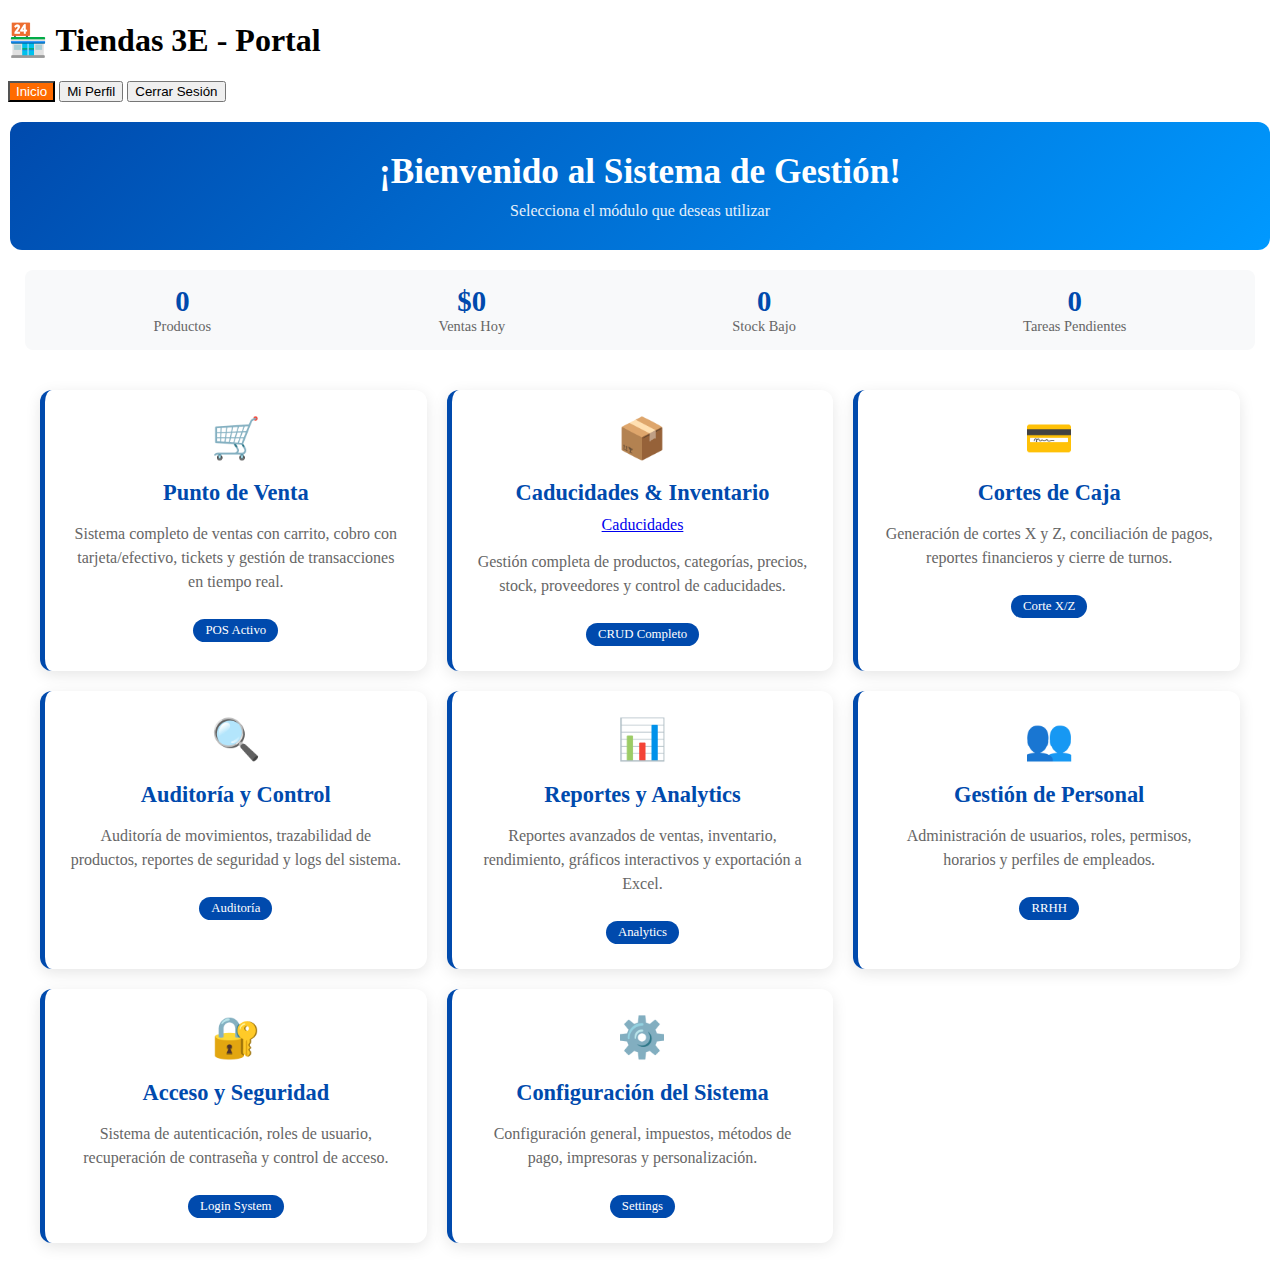
<file: index.html>
<!DOCTYPE html>
<html lang="es">
<head>
  <meta charset="UTF-8" />
  <meta name="viewport" content="width=device-width, initial-scale=1.0" />
  <title> Tiendas 3E - Portal</title>
  <link rel="stylesheet" href="styles_system.css" />
  <style>
    .dashboard {
      display: grid;
      grid-template-columns: repeat(auto-fit, minmax(300px, 1fr));
      gap: 20px;
      padding: 20px;
      max-width: 1200px;
      margin: 0 auto;
    }

    .card {
      background: white;
      border-radius: 12px;
      padding: 25px;
      box-shadow: 0 4px 15px rgba(0, 0, 0, 0.1);
      cursor: pointer;
      transition: all 0.3s ease;
      border-left: 5px solid #004aad;
      text-align: center;
    }

    .card:hover {
      transform: translateY(-5px);
      box-shadow: 0 8px 25px rgba(0, 0, 0, 0.15);
      border-left-color: #ff6b00;
    }

    .card h2 {
      color: #004aad;
      margin-bottom: 10px;
      font-size: 1.4em;
    }

    .card p {
      color: #666;
      margin-bottom: 15px;
      line-height: 1.5;
    }

    .card-icon {
      font-size: 2.5em;
      margin-bottom: 15px;
    }

    .card-badge {
      background: #004aad;
      color: white;
      padding: 4px 12px;
      border-radius: 20px;
      font-size: 0.8em;
      display: inline-block;
      margin-top: 10px;
    }

    .welcome-banner {
      background: linear-gradient(135deg, #004aad, #0099ff);
      color: white;
      padding: 30px;
      border-radius: 12px;
      margin: 20px auto;
      max-width: 1200px;
      text-align: center;
    }

    .welcome-banner h1 {
      margin: 0;
      font-size: 2.2em;
    }

    .welcome-banner p {
      margin: 10px 0 0 0;
      opacity: 0.9;
    }

    .stats-bar {
      display: flex;
      justify-content: space-around;
      background: #f8f9fa;
      padding: 15px;
      border-radius: 8px;
      margin: 20px auto;
      max-width: 1200px;
    }

    .stat-item {
      text-align: center;
    }

    .stat-number {
      font-size: 1.8em;
      font-weight: bold;
      color: #004aad;
    }

    .stat-label {
      font-size: 0.9em;
      color: #666;
    }
  </style>
</head>
<body>
  <header>
    <h1>🏪  Tiendas 3E - Portal</h1>
    <nav>
      <button onclick="location.href='index.html'" class="active">Inicio</button>
      <button onclick="location.href='profile.html'">Mi Perfil</button>
      <button onclick="logout()">Cerrar Sesión</button>
    </nav>
  </header>

  <div class="welcome-banner">
    <h1>¡Bienvenido al Sistema de Gestión!</h1>
    <p>Selecciona el módulo que deseas utilizar</p>
  </div>

  <!-- Barra de estadísticas rápidas -->
  <div class="stats-bar">
    <div class="stat-item">
      <div class="stat-number" id="totalProducts">0</div>
      <div class="stat-label">Productos</div>
    </div>
    <div class="stat-item">
      <div class="stat-number" id="todaySales">$0</div>
      <div class="stat-label">Ventas Hoy</div>
    </div>
    <div class="stat-item">
      <div class="stat-number" id="lowStock">0</div>
      <div class="stat-label">Stock Bajo</div>
    </div>
    <div class="stat-item">
      <div class="stat-number" id="pendingTasks">0</div>
      <div class="stat-label">Tareas Pendientes</div>
    </div>
  </div>

  <!-- Grid de Cards del Menú Principal -->
  <div class="dashboard">
    <!-- Punto de Venta -->
    <div class="card" onclick="location.href='index_pos.html'">
      <div class="card-icon">🛒</div>
      <h2>Punto de Venta</h2>
      <p>Sistema completo de ventas con carrito, cobro con tarjeta/efectivo, tickets y gestión de transacciones en tiempo real.</p>
      <span class="card-badge">POS Activo</span>
    </div>

    <!-- Administración e Inventario -->
    <div class="card" onclick="location.href='admin.html'">
      <div class="card-icon">📦</div>
      <h2> Caducidades & Inventario</h2>
      <a href="https://tiendas3e.github.io/caducidades/">Caducidades </a>
      <p>Gestión completa de productos, categorías, precios, stock, proveedores y control de caducidades.</p>
      <span class="card-badge">CRUD Completo</span>
    </div>

    <!-- Cortes de Caja -->
    <div class="card" onclick="location.href='cortes.html'">
      <div class="card-icon">💳</div>
      <h2>Cortes de Caja</h2>
      <p>Generación de cortes X y Z, conciliación de pagos, reportes financieros y cierre de turnos.</p>
      <span class="card-badge">Corte X/Z</span>
    </div>

    <!-- Auditoría -->
    <div class="card" onclick="location.href='auditor.html'">
      <div class="card-icon">🔍</div>
      <h2>Auditoría y Control</h2>
      <p>Auditoría de movimientos, trazabilidad de productos, reportes de seguridad y logs del sistema.</p>
      <span class="card-badge">Auditoría</span>
    </div>

    <!-- Reportes -->
    <div class="card" onclick="location.href='reports.html'">
      <div class="card-icon">📊</div>
      <h2>Reportes y Analytics</h2>
      <p>Reportes avanzados de ventas, inventario, rendimiento, gráficos interactivos y exportación a Excel.</p>
      <span class="card-badge">Analytics</span>
    </div>

    <!-- Gestión de Personal -->
    <div class="card" onclick="location.href='personal.html'">
      <div class="card-icon">👥</div>
      <h2>Gestión de Personal</h2>
      <p>Administración de usuarios, roles, permisos, horarios y perfiles de empleados.</p>
      <span class="card-badge">RRHH</span>
    </div>

    <!-- Sistema de Login -->
    <div class="card" onclick="location.href='login.html'">
      <div class="card-icon">🔐</div>
      <h2>Acceso y Seguridad</h2>
      <p>Sistema de autenticación, roles de usuario, recuperación de contraseña y control de acceso.</p>
      <span class="card-badge">Login System</span>
    </div>

    <!-- Configuración -->
    <div class="card" onclick="location.href='config.html'">
      <div class="card-icon">⚙️</div>
      <h2>Configuración del Sistema</h2>
      <p>Configuración general, impuestos, métodos de pago, impresoras y personalización.</p>
      <span class="card-badge">Settings</span>
    </div>
  </div>

  <script src="auth.js"></script>
  <script src="storage-utils.js"></script>
  <script>
    // Función para cargar estadísticas rápidas
    async function loadQuickStats() {
      try {
        const inventory = await loadInventory();
        const transactions = getTodayTransactions();
        
        // Total de productos
        document.getElementById('totalProducts').textContent = inventory.length;
        
        // Ventas de hoy
        const todayTotal = transactions.reduce((sum, t) => sum + t.total, 0);
        document.getElementById('todaySales').textContent = `$${todayTotal.toFixed(2)}`;
        
        // Productos con stock bajo (menos de 5 unidades)
        const lowStockCount = inventory.filter(p => p.stock < 5).length;
        document.getElementById('lowStock').textContent = lowStockCount;
        
        // Tareas pendientes (puedes personalizar esta lógica)
        document.getElementById('pendingTasks').textContent = transactions.length;
        
      } catch (error) {
        console.error('Error cargando estadísticas:', error);
      }
    }

    // Función de logout
    function logout() {
      if (confirm('¿Estás seguro de que quieres cerrar sesión?')) {
        localStorage.removeItem('currentUser');
        location.href = 'login.html';
      }
    }

    // Cargar estadísticas cuando la página esté lista
    document.addEventListener('DOMContentLoaded', loadQuickStats);
  </script>
</body>
</html>

<!--------

📋 Estructura final de archivos:
text
/sistem-shop/
├── index.html              (Menú principal con cards - NUEVO)
├── index_pos.html          (Punto de venta)
├── admin.html             (Administración e inventario)
├── auditor.html           (Auditoría)
├── reports.html           (Reportes)
├── cortes.html           (Cortes de caja - NUEVO)
├── personal.html         (Gestión de personal - NUEVO)
├── login.html           (Sistema de login - NUEVO)
├── config.html          (Configuración - NUEVO)
├── profile.html         (Perfil de usuario - NUEVO)
├── styles_system.css    (Estilos actualizados)
├── storage-utils.js     (Utilidades de almacenamiento)
├── accounting.js        (Sistema contable)
├── pos.js              (Lógica del punto de venta)
├── auth.js             (Autenticación)
└── inventario.json     (Base de datos de productos)
¡Y listo! 🎉 Ahora tienes un menú principal profesional con:

✅ 8 cards para cada módulo del sistema

✅ Estadísticas en tiempo real

✅ Diseño responsive y moderno

✅ Navegación fluida entre módulos

✅ Efectos hover y visuales atractivos

✅ Barra de bienvenida y métricas rápidas

¿Quieres que continuemos con alguno de los módulos específicos? Por ejemplo, el sistema de administración (admin.html) con CRUD completo para productos, o el sistema de login (auth.js y login.html)? 😊

noi ieri scritto nel foro pertanto fare che si terrò presto sull'arma dio Google 

perdóname que si tengo proyectos enormes entonces bueno este nada más checando el de caducidades no sé en serio ojalá pudieras ver el repositorio porque prácticamente hay copia y pegue el chat anterior y pues ya había puesto un montón de instrucciones se le había dicho bastante bueno el punto de venta y todo eso también no sé si también es un Json de 4000 o 6000 líneas de código donde yo estaba prácticamente todo el inventario y eso que me faltan todavía muchísimos más productos bueno el chiste es que todavía quería dividirlos esos en categorías aparte este en un Excel ya tenía prácticamente todo y no puedo subirlo aquí entonces en el Excel que tenía formuladas ecuaciones donde ya hacia todo en automático hacia la suma de absolutamente todo el inventario multiplicaba la cantidad de los productos por su precio para tener un exacto de cuánto debe de haber entonces todo ese tipo de cálculos es lo que más que nada este pues tú quieres continuar con lo de ay no sé la verdad yo me hice tantas bolas más que nada es eso que hay un inventario hay una cantidad teórica que se supone que debe haber el físico para hacer un inventario por ejemplo puede que uno cuente tres piezas y realmente debería haber cinco significa que pues hace la adecuación automáticamente y pues faltan dos eso para hacer inventarios no no sé tabla o algo para hacer el tipo Excel más que nada también para hacer un inventario es la sección de inventarios Y sí únicamente con crud el admin únicamente pues puede él puede evitar cuánto debe de haber 


punto de venta creo que ya están todo con el Jason en automático la ecuación yo quería la calculadora para el punto de venta o algo así tipo buscador o search para que pues nada más de buscar un producto lo que sea mientras no haya escáner con el pib 

Ah pues bueno el sistema de caducado es de donde ya tengo prácticamente listo es nada más es eso toda la tabla todos los productos en una tabla su cantidad su precio etcétera y ya con un solo buscador en automático es lo que ya tengo realmente listo y básicamente también lo mismo que quiero añadir en todo lo demás un buscador general el sistema de caducados supongo que si sigue que me ayudes con los login creo que también ya tenía eso pero no me está cuadrando más que nada porque no me ponen los fetch bien entonces básicamente necesito hacer eso no yo pues así exactamente así te fácil y simple pondré los nombres de inventario.json etcétera 

pero pues quería resolver muchísimas más cosas ahorita voy a ordenar todo lo que me des y no sé prácticamente me lo estás dando de cero o ya te estás besando en lo que yo tengo??
¡Ah! Entiendo mejor ahora. Tienes un inventario grande (4000-6000 productos) y necesitas:

Sistema de inventarios con CRUD para administrar productos, incluyendo:

Cantidad teórica vs física

Ajustes de inventario

Búsqueda rápida (sin escáner, por código o nombre)

Calculadora/buscador en el punto de venta para encontrar productos rápidamente.

Sistema de login que funcione correctamente con los fetch.

Manejo de categorías y posiblemente múltiples archivos JSON.

Cálculos automáticos de valor de inventario (como en tu Excel).

Dado que no puedo ver tu repositorio, voy a ayudarte con los módulos que mencionas, asegurando que usen fetch para cargar el inventario.json y que tengan buscadores eficientes.

Vamos a empezar por el módulo de administración de inventarios (admin.html) que incluye:

CRUD completo (Crear, Leer, Actualizar, Eliminar productos)

Búsqueda en tiempo real

Ajustes de inventario (cantidad teórica vs física)

Cálculo automático del valor total del inventario

Luego, si quieres, podemos hacer el sistema de login y después la calculadora/buscador para el punto de venta.

¿Te parece si comenzamos con el admin.html y su JavaScript (app_admin.js)? Así tendrás un módulo completo para gestionar tu inventario.

Aquí te paso el código para el módulo de administración:

📁 admin.html
html
</file>
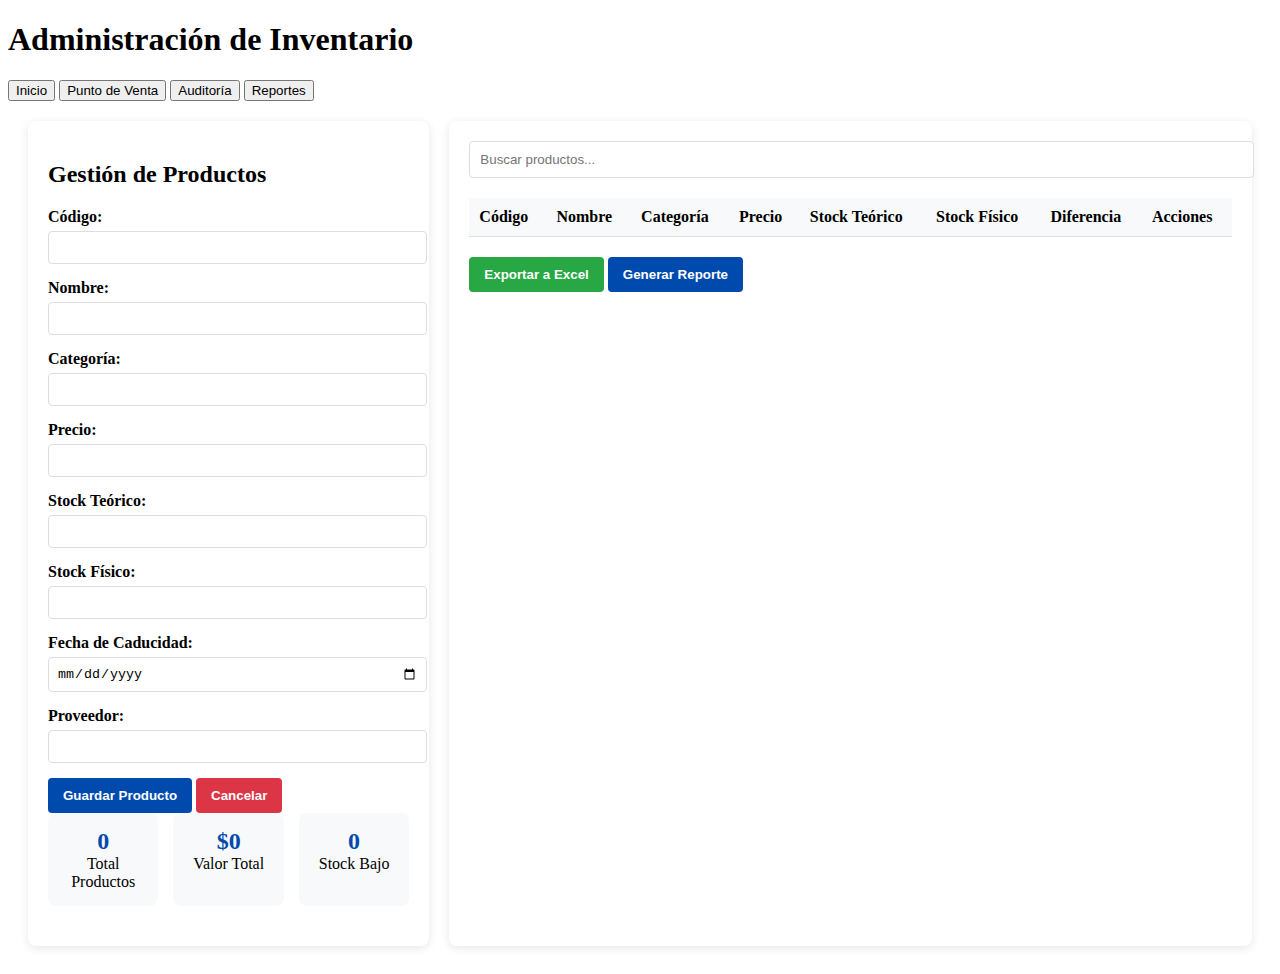
<file: admin-auditor.html>
<!DOCTYPE html>
<html lang="es">
<head>
  <meta charset="UTF-8">
  <meta name="viewport" content="width=device-width, initial-scale=1.0">
  <title>Administración de Inventario</title>
  <link rel="stylesheet" href="styles_system.css">
  <style>
    .admin-container {
      display: grid;
      grid-template-columns: 1fr 2fr;
      gap: 20px;
      padding: 20px;
    }

    .form-section {
      background: white;
      padding: 20px;
      border-radius: 8px;
      box-shadow: 0 2px 10px rgba(0,0,0,0.1);
    }

    .inventory-section {
      background: white;
      padding: 20px;
      border-radius: 8px;
      box-shadow: 0 2px 10px rgba(0,0,0,0.1);
    }

    .form-group {
      margin-bottom: 15px;
    }

    .form-group label {
      display: block;
      margin-bottom: 5px;
      font-weight: bold;
    }

    .form-group input, .form-group select {
      width: 100%;
      padding: 8px;
      border: 1px solid #ddd;
      border-radius: 4px;
    }

    .btn {
      padding: 10px 15px;
      border: none;
      border-radius: 4px;
      cursor: pointer;
      font-weight: bold;
    }

    .btn-primary {
      background: #004aad;
      color: white;
    }

    .btn-danger {
      background: #dc3545;
      color: white;
    }

    .btn-success {
      background: #28a745;
      color: white;
    }

    .search-box {
      margin-bottom: 20px;
    }

    .search-box input {
      width: 100%;
      padding: 10px;
      border: 1px solid #ddd;
      border-radius: 4px;
    }

    .inventory-stats {
      display: grid;
      grid-template-columns: repeat(3, 1fr);
      gap: 15px;
      margin-bottom: 20px;
    }

    .stat-card {
      background: #f8f9fa;
      padding: 15px;
      border-radius: 8px;
      text-align: center;
    }

    .stat-value {
      font-size: 1.5em;
      font-weight: bold;
      color: #004aad;
    }

    table {
      width: 100%;
      border-collapse: collapse;
    }

    th, td {
      padding: 10px;
      text-align: left;
      border-bottom: 1px solid #ddd;
    }

    th {
      background: #f8f9fa;
    }

    .actions button {
      margin-right: 5px;
      padding: 5px 10px;
      border: none;
      border-radius: 4px;
      cursor: pointer;
    }
  </style>
</head>
<body>
  <header>
    <h1>Administración de Inventario</h1>
    <nav>
      <button onclick="location.href='index.html'">Inicio</button>
      <button onclick="location.href='index_pos.html'">Punto de Venta</button>
      <button onclick="location.href='auditor.html'">Auditoría</button>
      <button onclick="location.href='reports.html'">Reportes</button>
    </nav>
  </header>

  <div class="admin-container">
    <!-- Sección del formulario -->
    <section class="form-section">
      <h2>Gestión de Productos</h2>
      <form id="productForm">
        <input type="hidden" id="productId">
        
        <div class="form-group">
          <label for="codigo">Código:</label>
          <input type="text" id="codigo" required>
        </div>

        <div class="form-group">
          <label for="nombre">Nombre:</label>
          <input type="text" id="nombre" required>
        </div>

        <div class="form-group">
          <label for="categoria">Categoría:</label>
          <input type="text" id="categoria" required>
        </div>

        <div class="form-group">
          <label for="precio">Precio:</label>
          <input type="number" id="precio" step="0.01" required>
        </div>

        <div class="form-group">
          <label for="stock">Stock Teórico:</label>
          <input type="number" id="stock" required>
        </div>

        <div class="form-group">
          <label for="stockFisico">Stock Físico:</label>
          <input type="number" id="stockFisico">
        </div>

        <div class="form-group">
          <label for="caducidad">Fecha de Caducidad:</label>
          <input type="date" id="caducidad">
        </div>

        <div class="form-group">
          <label for="proveedor">Proveedor:</label>
          <input type="text" id="proveedor">
        </div>

        <button type="submit" class="btn btn-primary">Guardar Producto</button>
        <button type="button" class="btn btn-danger" onclick="clearForm()">Cancelar</button>
      </form>

      <!-- Estadísticas rápidas -->
      <div class="inventory-stats">
        <div class="stat-card">
          <div class="stat-value" id="totalProducts">0</div>
          <div>Total Productos</div>
        </div>
        <div class="stat-card">
          <div class="stat-value" id="totalValue">$0</div>
          <div>Valor Total</div>
        </div>
        <div class="stat-card">
          <div class="stat-value" id="lowStockCount">0</div>
          <div>Stock Bajo</div>
        </div>
      </div>
    </section>

    <!-- Sección del inventario -->
    <section class="inventory-section">
      <div class="search-box">
        <input type="text" id="searchInventory" placeholder="Buscar productos...">
      </div>

      <div class="table-responsive">
        <table id="inventoryTable">
          <thead>
            <tr>
              <th>Código</th>
              <th>Nombre</th>
              <th>Categoría</th>
              <th>Precio</th>
              <th>Stock Teórico</th>
              <th>Stock Físico</th>
              <th>Diferencia</th>
              <th>Acciones</th>
            </tr>
          </thead>
          <tbody id="inventoryBody">
            <!-- Los productos se cargarán aquí -->
          </tbody>
        </table>
      </div>

      <div style="margin-top: 20px;">
        <button class="btn btn-success" onclick="exportToExcel()">Exportar a Excel</button>
        <button class="btn btn-primary" onclick="generateInventoryReport()">Generar Reporte</button>
      </div>
    </section>
  </div>

  <script src="storage-utils.js"></script>
  <script src="app_admin.js"></script>
<script>
/*📁 app_admin.js
javascript*/
// app_admin.js

class InventoryManager {
    constructor() {
        this.products = [];
        this.filteredProducts = [];
        this.currentEditId = null;
        
        this.init();
    }

    async init() {
        await this.loadInventory();
        this.setupEventListeners();
        this.renderInventory();
        this.updateStats();
    }

    async loadInventory() {
        this.products = await loadInventory();
        this.filteredProducts = [...this.products];
    }

    setupEventListeners() {
        // Formulario de producto
        document.getElementById('productForm').addEventListener('submit', (e) => {
            e.preventDefault();
            this.saveProduct();
        });

        // Búsqueda
        document.getElementById('searchInventory').addEventListener('input', (e) => {
            this.handleSearch(e.target.value);
        });

        // Auto-calcular stock físico al cambiar teórico
        document.getElementById('stock').addEventListener('change', (e) => {
            if (!this.currentEditId) {
                document.getElementById('stockFisico').value = e.target.value;
            }
        });
    }

    handleSearch(query) {
        this.filteredProducts = searchProducts(this.products, query);
        this.renderInventory();
    }

    renderInventory() {
        const tbody = document.getElementById('inventoryBody');
        
        tbody.innerHTML = this.filteredProducts.map(product => {
            const diferencia = product.stockFisico - product.stock;
            const diferenciaClass = diferencia < 0 ? 'style="color: red;"' : 
                                  diferencia > 0 ? 'style="color: green;"' : '';
            
            return `
                <tr>
                    <td>${product.codigo}</td>
                    <td>${product.nombre}</td>
                    <td>${product.categoria}</td>
                    <td>$${product.precio}</td>
                    <td>${product.stock}</td>
                    <td>${product.stockFisico || product.stock}</td>
                    <td ${diferenciaClass}>${diferencia}</td>
                    <td class="actions">
                        <button onclick="inventoryManager.editProduct(${product.id})" class="btn btn-primary">Editar</button>
                        <button onclick="inventoryManager.deleteProduct(${product.id})" class="btn btn-danger">Eliminar</button>
                    </td>
                </tr>
            `;
        }).join('');
    }

    async saveProduct() {
        const formData = new FormData(document.getElementById('productForm'));
        const productData = {
            id: parseInt(document.getElementById('productId').value) || Date.now(),
            codigo: document.getElementById('codigo').value,
            nombre: document.getElementById('nombre').value,
            categoria: document.getElementById('categoria').value,
            precio: parseFloat(document.getElementById('precio').value),
            stock: parseInt(document.getElementById('stock').value),
            stockFisico: parseInt(document.getElementById('stockFisico').value) || parseInt(document.getElementById('stock').value),
            caducidad: document.getElementById('caducidad').value,
            proveedor: document.getElementById('proveedor').value
        };

        if (this.currentEditId) {
            // Actualizar producto existente
            const index = this.products.findIndex(p => p.id === this.currentEditId);
            if (index !== -1) {
                this.products[index] = { ...this.products[index], ...productData };
            }
            this.currentEditId = null;
        } else {
            // Agregar nuevo producto
            this.products.push(productData);
        }

        // En un sistema real, aquí harías un fetch para guardar en el servidor
        // Por ahora, solo actualizamos el array en memoria
        await this.saveInventory();
        this.clearForm();
        this.renderInventory();
        this.updateStats();
        
        alert('Producto guardado exitosamente');
    }

    editProduct(productId) {
        const product = this.products.find(p => p.id === productId);
        if (!product) return;

        document.getElementById('productId').value = product.id;
        document.getElementById('codigo').value = product.codigo;
        document.getElementById('nombre').value = product.nombre;
        document.getElementById('categoria').value = product.categoria;
        document.getElementById('precio').value = product.precio;
        document.getElementById('stock').value = product.stock;
        document.getElementById('stockFisico').value = product.stockFisico || product.stock;
        document.getElementById('caducidad').value = product.caducidad || '';
        document.getElementById('proveedor').value = product.proveedor || '';

        this.currentEditId = productId;
    }

    async deleteProduct(productId) {
        if (!confirm('¿Estás seguro de eliminar este producto?')) return;

        this.products = this.products.filter(p => p.id !== productId);
        await this.saveInventory();
        this.renderInventory();
        this.updateStats();
        
        alert('Producto eliminado');
    }

    clearForm() {
        document.getElementById('productForm').reset();
        document.getElementById('productId').value = '';
        this.currentEditId = null;
    }

    async saveInventory() {
        // En un sistema real, aquí harías un fetch POST/PUT al servidor
        // Por ahora, simulamos que se guarda
        console.log('Inventario guardado:', this.products);
        
        // Actualizar el inventario filtrado también
        this.filteredProducts = [...this.products];
    }

    updateStats() {
        const totalProducts = this.products.length;
        const totalValue = this.products.reduce((sum, product) => 
            sum + (product.precio * product.stock), 0
        );
        const lowStockCount = this.products.filter(p => p.stock < 5).length;

        document.getElementById('totalProducts').textContent = totalProducts;
        document.getElementById('totalValue').textContent = `$${totalValue.toFixed(2)}`;
        document.getElementById('lowStockCount').textContent = lowStockCount;
    }

    exportToExcel() {
        // Simulación de exportación a Excel
        const data = this.filteredProducts.map(product => ({
            Código: product.codigo,
            Nombre: product.nombre,
            Categoría: product.categoria,
            Precio: product.precio,
            'Stock Teórico': product.stock,
            'Stock Físico': product.stockFisico || product.stock,
            Diferencia: (product.stockFisico || product.stock) - product.stock
        }));

        // En un sistema real, usarías una librería como SheetJS
        console.log('Datos para exportar:', data);
        alert('Funcionalidad de exportación a Excel - Revisa la consola');
    }

    generateInventoryReport() {
        const report = {
            fecha: new Date().toISOString(),
            totalProductos: this.products.length,
            valorTotal: this.products.reduce((sum, p) => sum + (p.precio * p.stock), 0),
            productosStockBajo: this.products.filter(p => p.stock < 5).length,
  
            productosSinStock: this.products.filter(p => p.stock === 0).length
        };

        console.log('Reporte de inventario:', report);
        alert('Reporte generado - Revisa la consola');
    }
}

// Inicializar el administrador de inventario
let inventoryManager;
document.addEventListener('DOMContentLoaded', () => {
    inventoryManager = new InventoryManager();
});

// Función global para clearForm
function clearForm() {
    inventoryManager.clearForm();
}

function exportToExcel() {
    inventoryManager.exportToExcel();
}

function generateInventoryReport() {
    inventoryManager.generateInventoryReport();
}
  /*
🔄 Actualización en storage-utils.js
Asegúrate de que tu storage-utils.js tenga la función searchProducts que usamos:

javascript
  */
// Agregar esta función a storage-utils.js si no existe
function searchProducts(products, query) {
    if (!query) return products;
    
    const searchTerm = query.toLowerCase();
    return products.filter(product => 
        product.nombre.toLowerCase().includes(searchTerm) ||
        product.codigo.toLowerCase().includes(searchTerm) ||
        (product.categoria && product.categoria.toLowerCase().includes(searchTerm))
    );
}


</script>
</body>
</html>
</file>
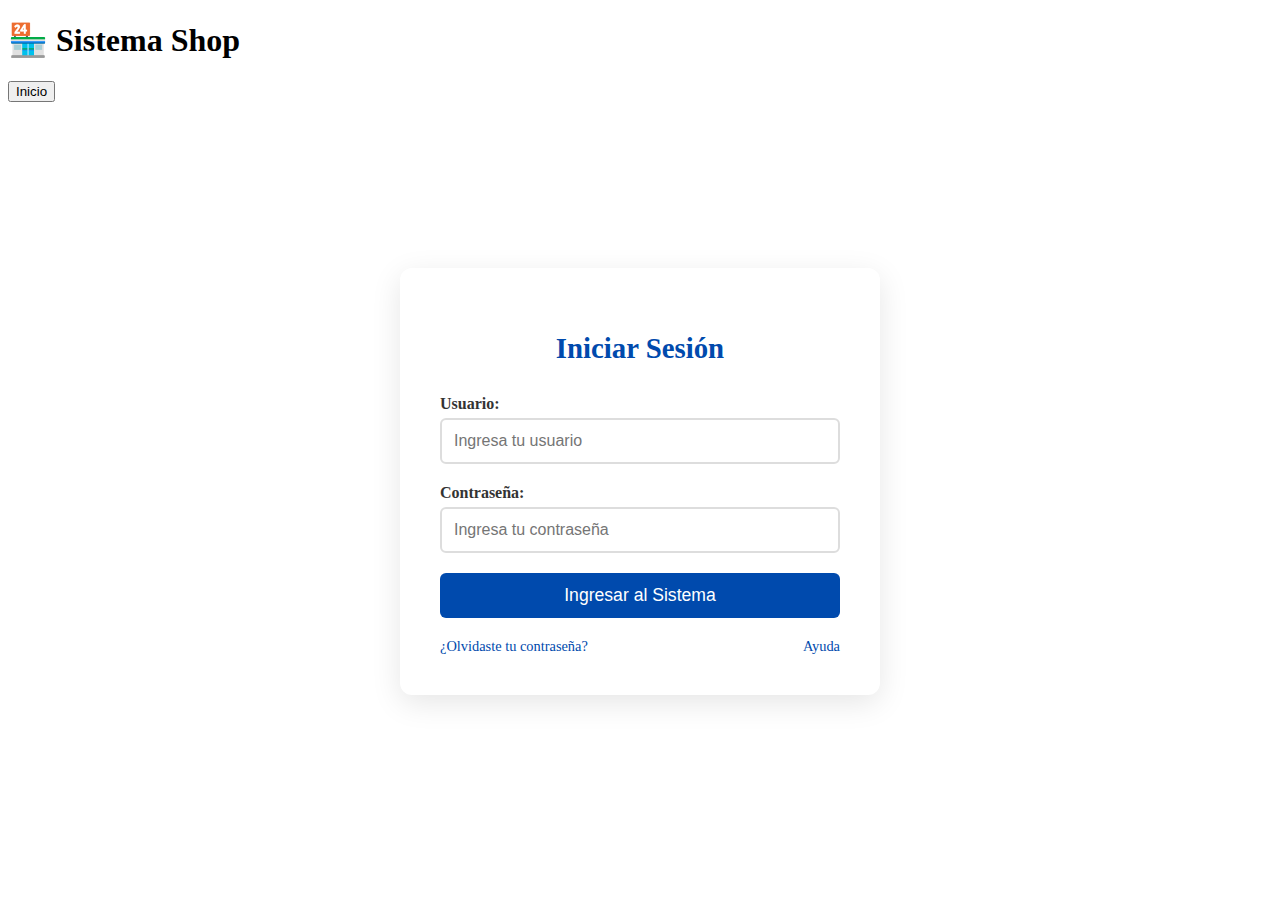
<file: admin.html>
<!--------
```

## 📦 Parte 13 — admin.html (CRUD completo de productos)

```html-------->
<!DOCTYPE html>
<html lang="es">
<head>
  <meta charset="UTF-8" />
  <meta name="viewport" content="width=device-width, initial-scale=1.0" />
  <title>Sistema Shop - Administración</title>
  <link rel="stylesheet" href="styles_system.css" />
  <style>
    .admin-container {
      padding: 20px;
      max-width: 1200px;
      margin: 0 auto;
    }

    .admin-actions {
      display: flex;
      gap: 10px;
      margin-bottom: 20px;
      flex-wrap: wrap;
    }

    .admin-btn {
      padding: 10px 20px;
      background: #004aad;
      color: white;
      border: none;
      border-radius: 6px;
      cursor: pointer;
      transition: background 0.3s;
    }

    .admin-btn:hover {
      background: #003a8a;
    }

    .admin-btn.secondary {
      background: #6c757d;
    }

    .admin-btn.secondary:hover {
      background: #545b62;
    }

    .admin-btn.success {
      background: #28a745;
    }

    .admin-btn.success:hover {
      background: #218838;
    }

    .form-modal {
      display: none;
      position: fixed;
      top: 0;
      left: 0;
      width: 100%;
      height: 100%;
      background: rgba(0, 0, 0, 0.5);
      justify-content: center;
      align-items: center;
      z-index: 1000;
    }

    .modal-content {
      background: white;
      padding: 30px;
      border-radius: 12px;
      width: 90%;
      max-width: 500px;
      max-height: 90vh;
      overflow-y: auto;
    }

    .form-group {
      margin-bottom: 15px;
    }

    .form-group label {
      display: block;
      margin-bottom: 5px;
      font-weight: bold;
    }

    .form-group input,
    .form-group select,
    .form-group textarea {
      width: 100%;
      padding: 8px;
      border: 2px solid #ddd;
      border-radius: 4px;
      box-sizing: border-box;
    }

    .products-grid {
      display: grid;
      grid-template-columns: repeat(auto-fill, minmax(300px, 1fr));
      gap: 20px;
      margin-top: 20px;
    }

    .product-card {
      border: 1px solid #ddd;
      border-radius: 8px;
      padding: 15px;
      background: white;
    }

    .product-actions {
      display: flex;
      gap: 5px;
      margin-top: 10px;
    }

    .low-stock {
      border-left: 4px solid #dc3545;
    }

    .no-stock {
      border-left: 4px solid #ffc107;
    }
  </style>
</head>
<body>
  <header>
    <h1>📦 Administración de Inventario</h1>
    <nav>
      <button onclick="location.href='index.html'">Inicio</button>
      <button onclick="location.href='index_pos.html'">Punto de Venta</button>
      <button onclick="logout()">Cerrar Sesión</button>
    </nav>
  </header>

  <div class="admin-container">
    <div class="admin-actions">
      <button class="admin-btn success" onclick="showProductForm()">➕ Nuevo Producto</button>
      <button class="admin-btn" onclick="loadProducts()">🔄 Actualizar</button>
      <button class="admin-btn secondary" onclick="exportInventory()">📤 Exportar</button>
      <button class="admin-btn secondary" onclick="showImportModal()">📥 Importar</button>
    </div>

    <div id="productsContainer" class="products-grid">
      <!-- Los productos se cargarán aquí -->
    </div>
  </div>

  <!-- Modal para agregar/editar producto -->
  <div id="productModal" class="form-modal">
    <div class="modal-content">
      <h3 id="modalTitle">Agregar Nuevo Producto</h3>
      <form id="productForm">
        <input type="hidden" id="productId">
        
        <div class="form-group">
          <label for="productCode">Código:</label>
          <input type="text" id="productCode" required>
        </div>

        <div class="form-group">
          <label for="productName">Nombre:</label>
          <input type="text" id="productName" required>
        </div>

        <div class="form-group">
          <label for="productPrice">Precio:</label>
          <input type="number" id="productPrice" step="0.01" required>
        </div>

        <div class="form-group">
          <label for="productStock">Stock:</label>
          <input type="number" id="productStock" required>
        </div>

        <div class="form-group">
          <label for="productCategory">Categoría:</label>
          <input type="text" id="productCategory">
        </div>

        <div class="form-group">
          <label for="productDescription">Descripción:</label>
          <textarea id="productDescription" rows="3"></textarea>
        </div>

        <div class="form-actions">
          <button type="submit" class="admin-btn success">Guardar</button>
          <button type="button" class="admin-btn secondary" onclick="hideProductForm()">Cancelar</button>
        </div>
      </form>
    </div>
  </div>

  <script src="auth.js"></script>
  <script src="storage-utils.js"></script>
  <script>
    // Verificar autenticación
    if (!requireAuth()) {
      // Redirige a login si no está autenticado
    }

    let currentProducts = [];

    // Cargar productos al iniciar
    document.addEventListener('DOMContentLoaded', loadProducts);

    async function loadProducts() {
      currentProducts = await loadInventory();
      renderProducts(currentProducts);
    }

    function renderProducts(products) {
      const container = document.getElementById('productsContainer');
      
      container.innerHTML = products.map(product => `
        <div class="product-card ${product.stock < 5 ? 'low-stock' : ''} ${product.stock === 0 ? 'no-stock' : ''}">
          <h3>${product.nombre}</h3>
          <p><strong>Código:</strong> ${product.codigo}</p>
          <p><strong>Precio:</strong> $${product.precio}</p>
          <p><strong>Stock:</strong> ${product.stock}</p>
          ${product.categoria ? `<p><strong>Categoría:</strong> ${product.categoria}</p>` : ''}
          <div class="product-actions">
            <button class="admin-btn" onclick="editProduct(${product.id})">✏️ Editar</button>
            <button class="admin-btn secondary" onclick="deleteProduct(${product.id})">🗑️ Eliminar</button>
          </div>
        </div>
      `).join('');
    }

    function showProductForm(product = null) {
      const modal = document.getElementById('productModal');
      const title = document.getElementById('modalTitle');
      const form = document.getElementById('productForm');
      
      if (product) {
        title.textContent = 'Editar Producto';
        document.getElementById('productId').value = product.id;
        document.getElementById('productCode').value = product.codigo;
        document.getElementById('productName').value = product.nombre;
        document.getElementById('productPrice').value = product.precio;
        document.getElementById('productStock').value = product.stock;
        document.getElementById('productCategory').value = product.categoria || '';
        document.getElementById('productDescription').value = product.descripcion || '';
      } else {
        title.textContent = 'Agregar Nuevo Producto';
        form.reset();
      }
      
      modal.style.display = 'flex';
    }

    function hideProductForm() {
      document.getElementById('productModal').style.display = 'none';
    }

    function editProduct(productId) {
      const product = currentProducts.find(p => p.id === productId);
      if (product) {
        showProductForm(product);
      }
    }

    function deleteProduct(productId) {
      if (confirm('¿Estás seguro de que quieres eliminar este producto?')) {
        // En un sistema real, aquí harías una petición para eliminar
        currentProducts = currentProducts.filter(p => p.id !== productId);
        renderProducts(currentProducts);
        alert('Producto eliminado (en sistema real se guardaría en el servidor)');
      }
    }

    // Manejar envío del formulario
    document.getElementById('productForm').addEventListener('submit', function(e) {
      e.preventDefault();
      
      const productId = document.getElementById('productId').value;
      const productData = {
        codigo: document.getElementById('productCode').value,
        nombre: document.getElementById('productName').value,
        precio: parseFloat(document.getElementById('productPrice').value),
        stock: parseInt(document.getElementById('productStock').value),
        categoria: document.getElementById('productCategory').value,
        descripcion: document.getElementById('productDescription').value
      };

      if (productId) {
        // Editar producto existente
        const index = currentProducts.findIndex(p => p.id === parseInt(productId));
        if (index !== -1) {
          currentProducts[index] = { ...currentProducts[index], ...productData };
        }
      } else {
        // Nuevo producto
        productData.id = Date.now();
        currentProducts.push(productData);
      }

      renderProducts(currentProducts);
      hideProductForm();
      alert('Producto guardado (en sistema real se guardaría en el servidor)');
    });

    function exportInventory() {
      const dataStr = JSON.stringify(currentProducts, null, 2);
      const dataBlob = new Blob([dataStr], { type: 'application/json' });
      
      const link = document.createElement('a');
      link.href = URL.createObjectURL(dataBlob);
      link.download = 'inventario_exportado.json';
      link.click();
    }

    function showImportModal() {
      alert('Funcionalidad de importación en desarrollo');
    }

    function logout() {
      if (confirm('¿Estás seguro de que quieres cerrar sesión?')) {
        logoutUser();
        window.location.href = 'login.html';
      }
    }
  </script>
</body>
</html>

<!-------------

```

## 📊 Continuaremos con más archivos...

¿Quieres que continúe con los demás archivos HTML (auditor.html, reports.html, cortes.html, personal.html, etc.) y sus respectivos JavaScript? Así tendrás todo el sistema completo y funcional.

Dime qué archivo te gustaría que desarrolle a continuación para mantener el orden que prefieras. 😊
</file>
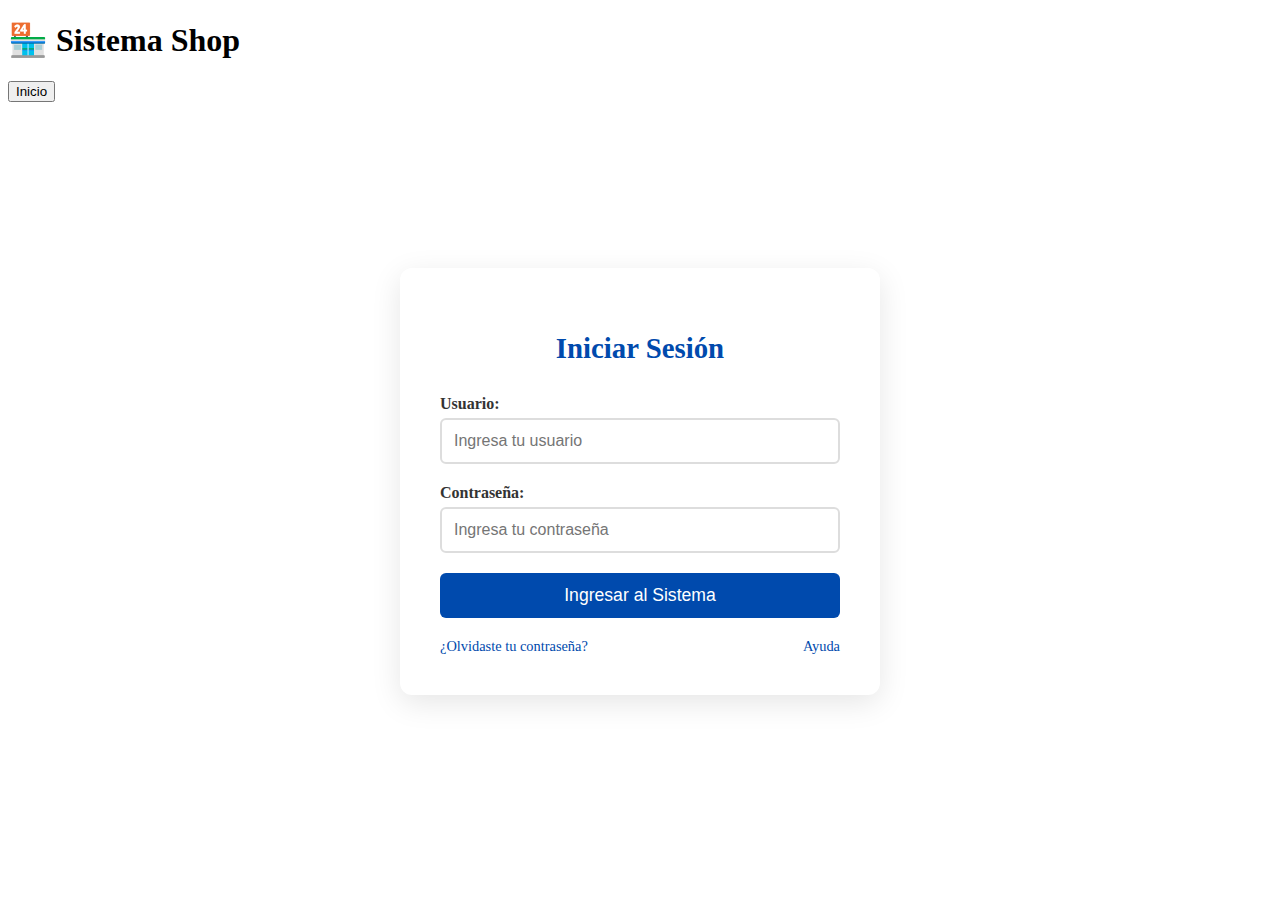
<file: auditor.html>
<!DOCTYPE html>
<html lang="es">
<head>
  <meta charset="UTF-8" />
  <meta name="viewport" content="width=device-width, initial-scale=1.0" />
  <title>Sistema Shop - Auditoría</title>
  <link rel="stylesheet" href="styles_system.css" />
  <style>
    .auditor-container {
      padding: 20px;
      max-width: 1400px;
      margin: 0 auto;
    }

    .filters {
      background: white;
      padding: 20px;
      border-radius: 8px;
      margin-bottom: 20px;
      display: grid;
      grid-template-columns: repeat(auto-fit, minmax(200px, 1fr));
      gap: 15px;
    }

    .filter-group {
      display: flex;
      flex-direction: column;
    }

    .filter-group label {
      margin-bottom: 5px;
      font-weight: bold;
      color: #333;
    }

    .filter-group input, .filter-group select {
      padding: 8px;
      border: 2px solid #ddd;
      border-radius: 4px;
    }

    .audit-stats {
      display: grid;
      grid-template-columns: repeat(auto-fit, minmax(200px, 1fr));
      gap: 15px;
      margin-bottom: 20px;
    }

    .stat-card {
      background: white;
      padding: 15px;
      border-radius: 8px;
      text-align: center;
      box-shadow: 0 2px 10px rgba(0,0,0,0.1);
    }

    .stat-number {
      font-size: 2em;
      font-weight: bold;
      color: #004aad;
    }

    .stat-label {
      color: #666;
      font-size: 0.9em;
    }

    .transactions-table {
      background: white;
      border-radius: 8px;
      overflow: hidden;
      box-shadow: 0 2px 10px rgba(0,0,0,0.1);
    }

    table {
      width: 100%;
      border-collapse: collapse;
    }

    th, td {
      padding: 12px;
      text-align: left;
      border-bottom: 1px solid #eee;
    }

    th {
      background: #004aad;
      color: white;
      font-weight: bold;
    }

    tr:hover {
      background: #f5f9ff;
    }

    .badge {
      padding: 4px 8px;
      border-radius: 12px;
      font-size: 0.8em;
      font-weight: bold;
    }

    .badge-success {
      background: #d4edda;
      color: #155724;
    }

    .badge-warning {
      background: #fff3cd;
      color: #856404;
    }

    .export-btn {
      background: #28a745;
      color: white;
      border: none;
      padding: 10px 20px;
      border-radius: 6px;
      cursor: pointer;
      margin: 10px 0;
    }

    .export-btn:hover {
      background: #218838;
    }
  </style>
</head>
<body>
  <header>
    <h1>🔍 Auditoría del Sistema</h1>
    <nav>
      <button onclick="location.href='index.html'">Inicio</button>
      <button onclick="location.href='reports.html'">Reportes</button>
      <button onclick="logout()">Cerrar Sesión</button>
    </nav>
  </header>

  <div class="auditor-container">
    <!-- Filtros -->
    <div class="filters">
      <div class="filter-group">
        <label>Fecha Desde:</label>
        <input type="date" id="dateFrom">
      </div>
      <div class="filter-group">
        <label>Fecha Hasta:</label>
        <input type="date" id="dateTo">
      </div>
      <div class="filter-group">
        <label>Tipo de Movimiento:</label>
        <select id="movementType">
          <option value="">Todos</option>
          <option value="venta">Ventas</option>
          <option value="ajuste">Ajustes</option>
          <option value="corte">Cortes</option>
        </select>
      </div>
      <div class="filter-group">
        <label>Usuario:</label>
        <input type="text" id="userFilter" placeholder="Filtrar por usuario...">
      </div>
    </div>

    <!-- Estadísticas -->
    <div class="audit-stats">
      <div class="stat-card">
        <div class="stat-number" id="totalTransactions">0</div>
        <div class="stat-label">Total Transacciones</div>
      </div>
      <div class="stat-card">
        <div class="stat-number" id="totalSales">$0</div>
        <div class="stat-label">Ventas Totales</div>
      </div>
      <div class="stat-card">
        <div class="stat-number" id="todayTransactions">0</div>
        <div class="stat-label">Hoy</div>
      </div>
      <div class="stat-card">
        <div class="stat-number" id="averageTicket">$0</div>
        <div class="stat-label">Ticket Promedio</div>
      </div>
    </div>

    <!-- Botón Exportar -->
    <button class="export-btn" onclick="exportAuditData()">📊 Exportar Reporte de Auditoría</button>

    <!-- Tabla de Transacciones -->
    <div class="transactions-table">
      <table>
        <thead>
          <tr>
            <th>ID</th>
            <th>Fecha/Hora</th>
            <th>Tipo</th>
            <th>Usuario</th>
            <th>Productos</th>
            <th>Total</th>
            <th>Método Pago</th>
            <th>Estado</th>
          </tr>
        </thead>
        <tbody id="transactionsBody">
          <!-- Las transacciones se cargarán aquí -->
        </tbody>
      </table>
    </div>
  </div>

  <script src="auth.js"></script>
  <script src="storage-utils.js"></script>
  <script>
    // Verificar autenticación y permisos
    if (!requireAuth() || !hasPermission('auditor')) {
      window.location.href = 'login.html';
    }

    let allTransactions = [];

    document.addEventListener('DOMContentLoaded', function() {
      loadAuditData();
      setupEventListeners();
    });

    function loadAuditData() {
      allTransactions = getTransactions();
      renderTransactions(allTransactions);
      updateStats(allTransactions);
    }

    function setupEventListeners() {
      document.getElementById('dateFrom').addEventListener('change', filterTransactions);
      document.getElementById('dateTo').addEventListener('change', filterTransactions);
      document.getElementById('movementType').addEventListener('change', filterTransactions);
      document.getElementById('userFilter').addEventListener('input', filterTransactions);
    }

    function filterTransactions() {
      const dateFrom = document.getElementById('dateFrom').value;
      const dateTo = document.getElementById('dateTo').value;
      const movementType = document.getElementById('movementType').value;
      const userFilter = document.getElementById('userFilter').value.toLowerCase();

      let filtered = allTransactions;

      // Filtrar por fecha
      if (dateFrom) {
        filtered = filtered.filter(t => new Date(t.timestamp) >= new Date(dateFrom));
      }
      if (dateTo) {
        const endDate = new Date(dateTo);
        endDate.setHours(23, 59, 59);
        filtered = filtered.filter(t => new Date(t.timestamp) <= endDate);
      }

      // Filtrar por tipo (simplificado)
      if (movementType) {
        filtered = filtered.filter(t => t.tipo === movementType);
      }

      // Filtrar por usuario
      if (userFilter) {
        filtered = filtered.filter(t => 
          t.usuario?.toLowerCase().includes(userFilter)
        );
      }

      renderTransactions(filtered);
      updateStats(filtered);
    }

    function renderTransactions(transactions) {
      const tbody = document.getElementById('transactionsBody');
      
      tbody.innerHTML = transactions.map(transaction => `
        <tr>
          <td>${transaction.id}</td>
          <td>${formatDateTime(transaction.timestamp)}</td>
          <td>${getTransactionTypeBadge(transaction.tipo)}</td>
          <td>${transaction.usuario || 'Sistema'}</td>
          <td>${transaction.items ? transaction.items.length : 0} productos</td>
          <td>$${transaction.total?.toFixed(2) || '0.00'}</td>
          <td>${transaction.metodoPago || 'N/A'}</td>
          <td><span class="badge badge-success">Completado</span></td>
        </tr>
      `).join('');
    }

    function updateStats(transactions) {
      document.getElementById('totalTransactions').textContent = transactions.length;
      
      const totalSales = transactions.reduce((sum, t) => sum + (t.total || 0), 0);
      document.getElementById('totalSales').textContent = `$${totalSales.toFixed(2)}`;
      
      const today = new Date().toDateString();
      const todayCount = transactions.filter(t => 
        new Date(t.timestamp).toDateString() === today
      ).length;
      document.getElementById('todayTransactions').textContent = todayCount;
      
      const average = transactions.length > 0 ? totalSales / transactions.length : 0;
      document.getElementById('averageTicket').textContent = `$${average.toFixed(2)}`;
    }

    function formatDateTime(timestamp) {
      const date = new Date(timestamp);
      return date.toLocaleString('es-MX');
    }

    function getTransactionTypeBadge(type) {
      const types = {
        'venta': '🛒 Venta',
        'ajuste': '⚙️ Ajuste', 
        'corte': '💳 Corte',
        'devolucion': '↩️ Devolución'
      };
      return types[type] || type || 'N/A';
    }

    function exportAuditData() {
      const filteredTransactions = getFilteredTransactions();
      const dataStr = JSON.stringify(filteredTransactions, null, 2);
      const dataBlob = new Blob([dataStr], { type: 'application/json' });
      
      const link = document.createElement('a');
      link.href = URL.createObjectURL(dataBlob);
      link.download = `auditoria_${new Date().toISOString().split('T')[0]}.json`;
      link.click();
    }

    function getFilteredTransactions() {
      // Replicar la lógica de filtrado actual para exportar
      const dateFrom = document.getElementById('dateFrom').value;
      const dateTo = document.getElementById('dateTo').value;
      const movementType = document.getElementById('movementType').value;
      const userFilter = document.getElementById('userFilter').value.toLowerCase();

      let filtered = allTransactions;

      if (dateFrom) filtered = filtered.filter(t => new Date(t.timestamp) >= new Date(dateFrom));
      if (dateTo) {
        const endDate = new Date(dateTo);
        endDate.setHours(23, 59, 59);
        filtered = filtered.filter(t => new Date(t.timestamp) <= endDate);
      }
      if (movementType) filtered = filtered.filter(t => t.tipo === movementType);
      if (userFilter) filtered = filtered.filter(t => t.usuario?.toLowerCase().includes(userFilter));

      return filtered;
    }

    function logout() {
      if (confirm('¿Estás seguro de que quieres cerrar sesión?')) {
        logoutUser();
        window.location.href = 'login.html';
      }
    }
  </script>
</body>
</html>
</file>
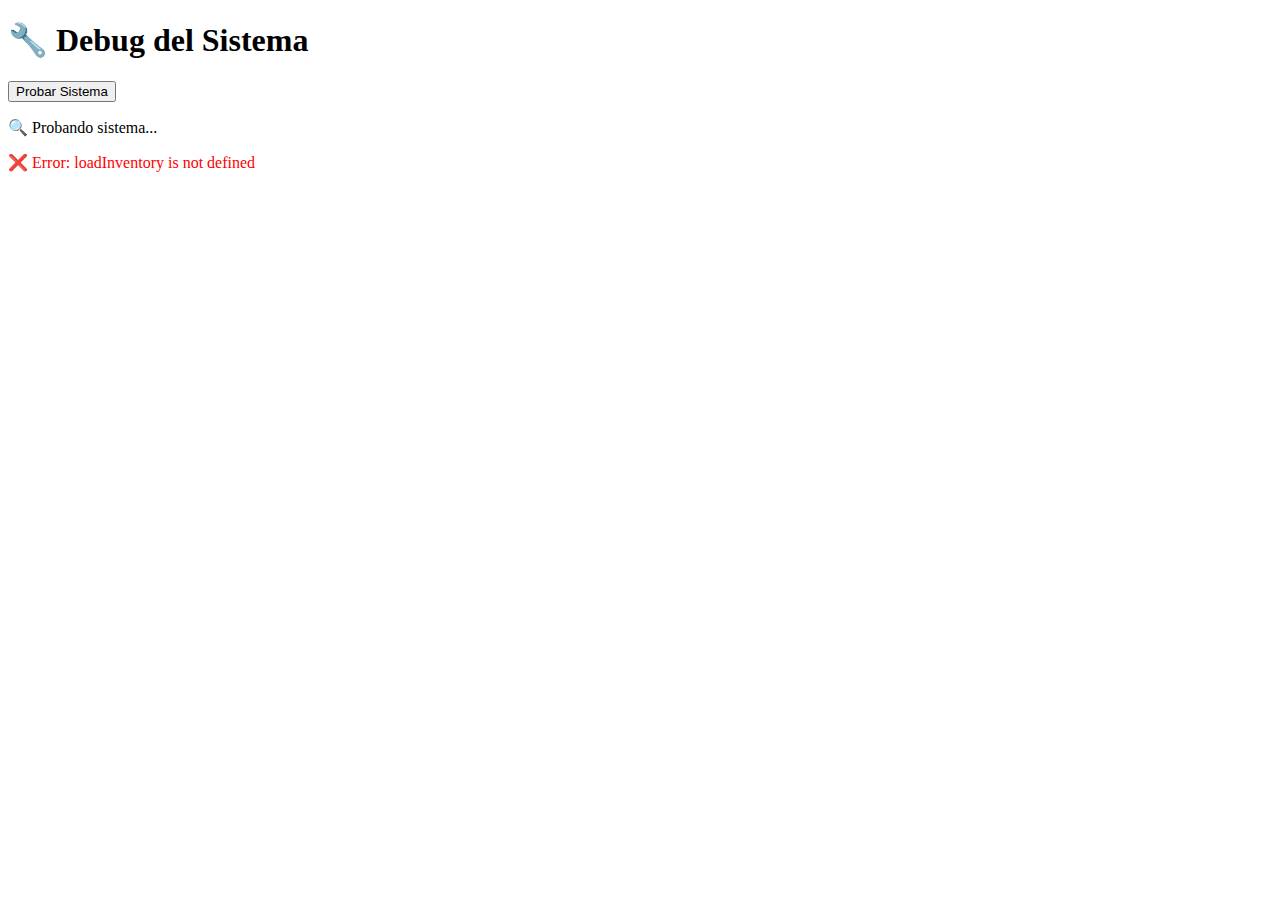
<file: debug.html>
<!DOCTYPE html>
<html>
<head>
    <title>Debug Sistema</title>
</head>
<body>
    <h1>🔧 Debug del Sistema</h1>
    <button onclick="testSystem()">Probar Sistema</button>
    <div id="debugOutput"></div>

    <script src="storage-utils.js"></script>
    <script>
        async function testSystem() {
            const output = document.getElementById('debugOutput');
            output.innerHTML = '<p>🔍 Probando sistema...</p>';
            
            try {
                // Test 1: Cargar inventario
                const inventory = await loadInventory();
                output.innerHTML += `<p>✅ Inventario cargado: ${inventory.length} productos</p>`;
                
                // Test 2: Verificar productos
                if (inventory.length > 0) {
                    output.innerHTML += `<p>✅ Primer producto: ${inventory[0].nombre} - $${inventory[0].precio}</p>`;
                }
                
                // Test 3: Transacciones
                const transactions = getTransactions();
                output.innerHTML += `<p>✅ Transacciones: ${transactions.length} encontradas</p>`;
                
                output.innerHTML += '<p style="color: green; font-weight: bold;">🎉 ¡Sistema funcionando correctamente!</p>';
                
            } catch (error) {
                output.innerHTML += `<p style="color: red;">❌ Error: ${error.message}</p>`;
            }
        }
        
        // Ejecutar automáticamente
        testSystem();
    </script>
</body>
</html>
</file>
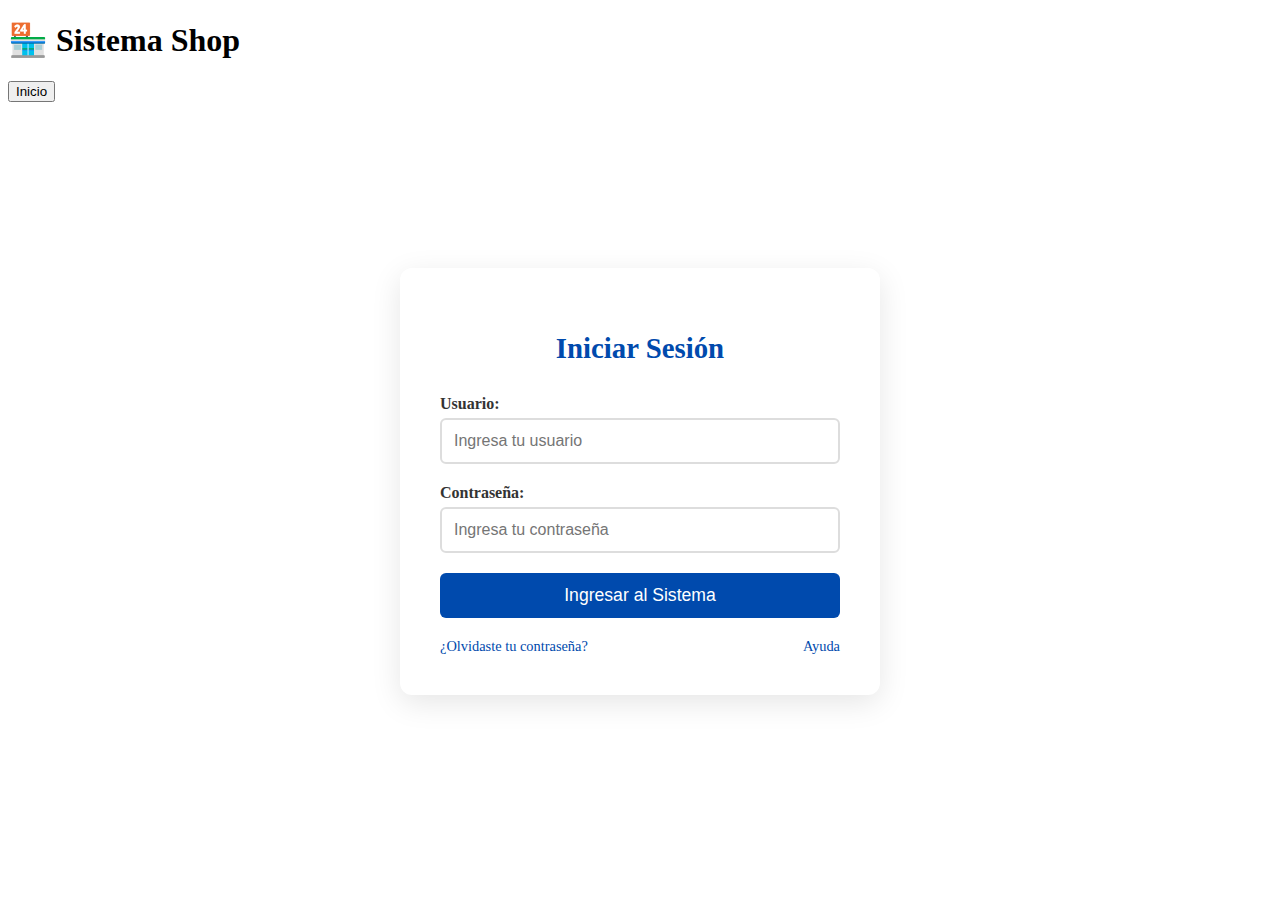
<file: login.html>
<!DOCTYPE html>
<html lang="es">
<head>
  <meta charset="UTF-8" />
  <meta name="viewport" content="width=device-width, initial-scale=1.0" />
  <title>Sistema Shop - Login</title>
  <link rel="stylesheet" href="styles_system.css" />
  <style>
    .login-container {
      display: flex;
      justify-content: center;
      align-items: center;
      min-height: 80vh;
      padding: 20px;
    }

    .login-card {
      background: white;
      padding: 40px;
      border-radius: 12px;
      box-shadow: 0 8px 30px rgba(0, 0, 0, 0.1);
      width: 100%;
      max-width: 400px;
      text-align: center;
    }

    .login-card h2 {
      color: #004aad;
      margin-bottom: 30px;
      font-size: 1.8em;
    }

    .form-group {
      margin-bottom: 20px;
      text-align: left;
    }

    .form-group label {
      display: block;
      margin-bottom: 5px;
      color: #333;
      font-weight: bold;
    }

    .form-group input {
      width: 100%;
      padding: 12px;
      border: 2px solid #ddd;
      border-radius: 6px;
      font-size: 1em;
      transition: border-color 0.3s;
      box-sizing: border-box;
    }

    .form-group input:focus {
      border-color: #004aad;
      outline: none;
    }

    .login-btn {
      width: 100%;
      padding: 12px;
      background: #004aad;
      color: white;
      border: none;
      border-radius: 6px;
      font-size: 1.1em;
      cursor: pointer;
      transition: background 0.3s;
    }

    .login-btn:hover {
      background: #003a8a;
    }

    .error-message {
      color: #d32f2f;
      margin-top: 10px;
      display: none;
    }

    .login-links {
      margin-top: 20px;
      display: flex;
      justify-content: space-between;
      font-size: 0.9em;
    }

    .login-links a {
      color: #004aad;
      text-decoration: none;
    }

    .login-links a:hover {
      text-decoration: underline;
    }
  </style>
</head>
<body>
  <header>
    <h1>🏪 Sistema Shop</h1>
    <nav>
      <button onclick="location.href='index.html'">Inicio</button>
    </nav>
  </header>

  <div class="login-container">
    <div class="login-card">
      <h2>Iniciar Sesión</h2>
      <form id="loginForm">
        <div class="form-group">
          <label for="username">Usuario:</label>
          <input type="text" id="username" name="username" required placeholder="Ingresa tu usuario">
        </div>

        <div class="form-group">
          <label for="password">Contraseña:</label>
          <input type="password" id="password" name="password" required placeholder="Ingresa tu contraseña">
        </div>

        <button type="submit" class="login-btn">Ingresar al Sistema</button>
        
        <div id="errorMessage" class="error-message">
          Usuario o contraseña incorrectos
        </div>

        <div class="login-links">
          <a href="#" onclick="resetPassword()">¿Olvidaste tu contraseña?</a>
          <a href="#" onclick="showHelp()">Ayuda</a>
        </div>
      </form>
    </div>
  </div>

  <script src="auth.js"></script>
  <script>
    document.getElementById('loginForm').addEventListener('submit', function(e) {
      e.preventDefault();
      
      const username = document.getElementById('username').value;
      const password = document.getElementById('password').value;
      
      if (loginUser(username, password)) {
        window.location.href = 'index.html';
      } else {
        document.getElementById('errorMessage').style.display = 'block';
      }
    });

    function resetPassword() {
      alert('Función de recuperación de contraseña en desarrollo. Contacta al administrador.');
    }

    function showHelp() {
      alert('Sistema de autenticación - Contacta al administrador para obtener credenciales de acceso.');
    }

    // Si ya está logueado, redirigir al inicio
    if (isLoggedIn()) {
      window.location.href = 'index.html';
    }
  </script>
</body>
</html>
</file>
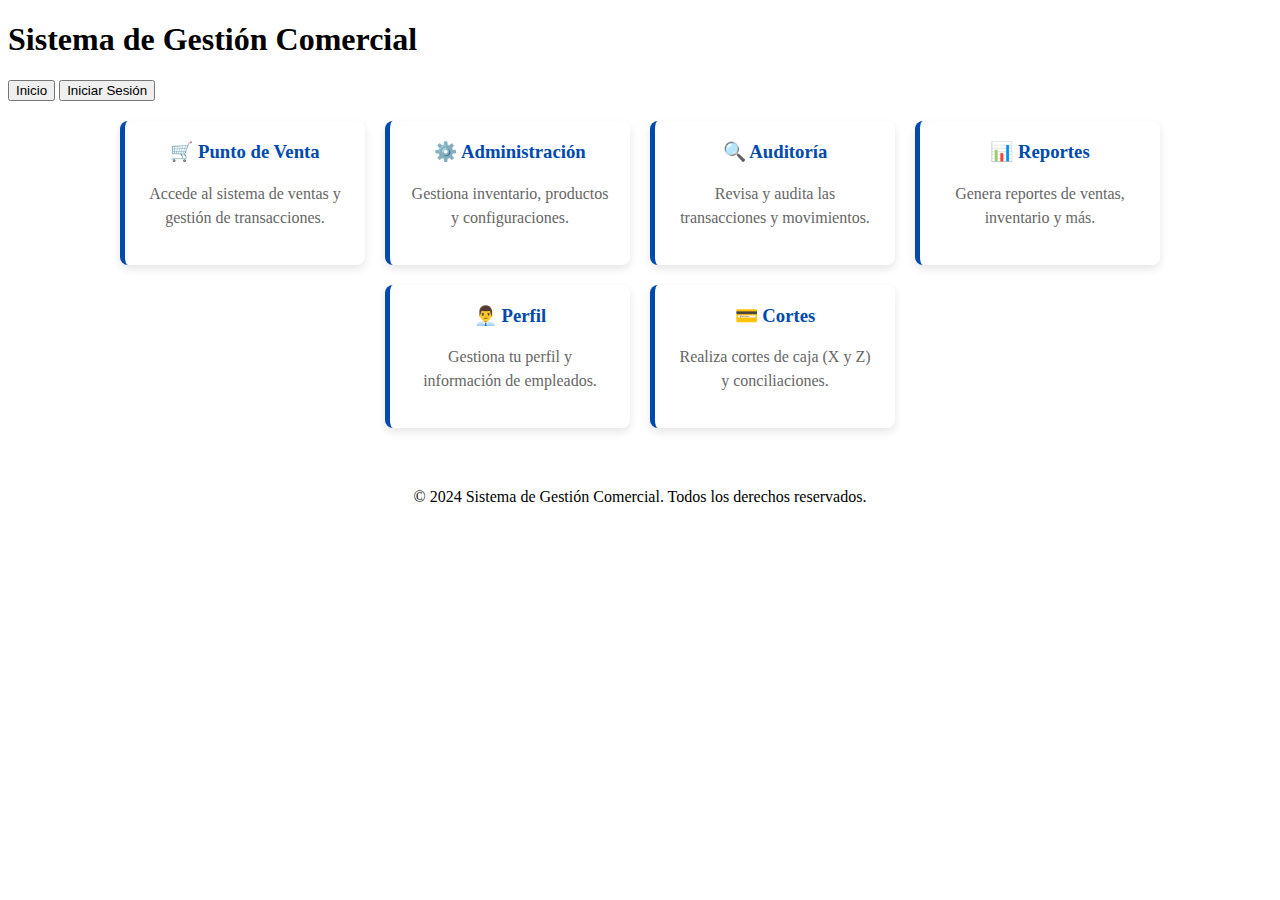
<file: personal.html>
<!DOCTYPE html>
<html lang="es">
<head>
    <meta charset="UTF-8">
    <meta name="viewport" content="width=device-width, initial-scale=1.0">
    <title>Sistema de Gestión - Menú Principal</title>
    <link rel="stylesheet" href="styles_system.css">
    <style>
        /* Estilos adicionales para las tarjetas del menú */
        .menu-container {
            display: flex;
            flex-wrap: wrap;
            gap: 20px;
            justify-content: center;
            padding: 20px;
        }

        .card {
            background: white;
            border-radius: 8px;
            box-shadow: 0 4px 8px rgba(0,0,0,0.1);
            width: 200px;
            padding: 20px;
            text-align: center;
            cursor: pointer;
            transition: transform 0.3s, box-shadow 0.3s;
        }

        .card:hover {
            transform: translateY(-5px);
            box-shadow: 0 6px 12px rgba(0,0,0,0.15);
        }

        .card h3 {
            margin-top: 0;
            color: #004aad;
        }

        .card p {
            color: #666;
        }
    </style>
</head>
<body>
    <header>
        <h1>Sistema de Gestión Comercial</h1>
        <nav>
            <button onclick="location.href='index.html'">Inicio</button>
            <!-- Si ya hay una página de login, puedes enlazarla aquí -->
            <button onclick="location.href='login.html'">Iniciar Sesión</button>
        </nav>
    </header>

    <main>
        <div class="menu-container">
            <!-- Card para Punto de Venta -->
            <div class="card" onclick="location.href='index_pos.html'">
                <h3>🛒 Punto de Venta</h3>
                <p>Accede al sistema de ventas y gestión de transacciones.</p>
            </div>

            <!-- Card para Administración -->
            <div class="card" onclick="location.href='admin.html'">
                <h3>⚙️ Administración</h3>
                <p>Gestiona inventario, productos y configuraciones.</p>
            </div>

            <!-- Card para Auditoría -->
            <div class="card" onclick="location.href='auditor.html'">
                <h3>🔍 Auditoría</h3>
                <p>Revisa y audita las transacciones y movimientos.</p>
            </div>

            <!-- Card para Reportes -->
            <div class="card" onclick="location.href='reports.html'">
                <h3>📊 Reportes</h3>
                <p>Genera reportes de ventas, inventario y más.</p>
            </div>

            <!-- Card para Perfil del Personal -->
            <div class="card" onclick="location.href='profile.html'">
                <h3>👨‍💼 Perfil</h3>
                <p>Gestiona tu perfil y información de empleados.</p>
            </div>

            <!-- Card para Cortes de Caja -->
            <div class="card" onclick="location.href='cortes.html'">
                <h3>💳 Cortes</h3>
                <p>Realiza cortes de caja (X y Z) y conciliaciones.</p>
            </div>
        </div>
    </main>

    <footer style="text-align: center; margin-top: 40px;">
        <p>&copy; 2024 Sistema de Gestión Comercial. Todos los derechos reservados.</p>
    </footer>
</body>
</html>
</file>
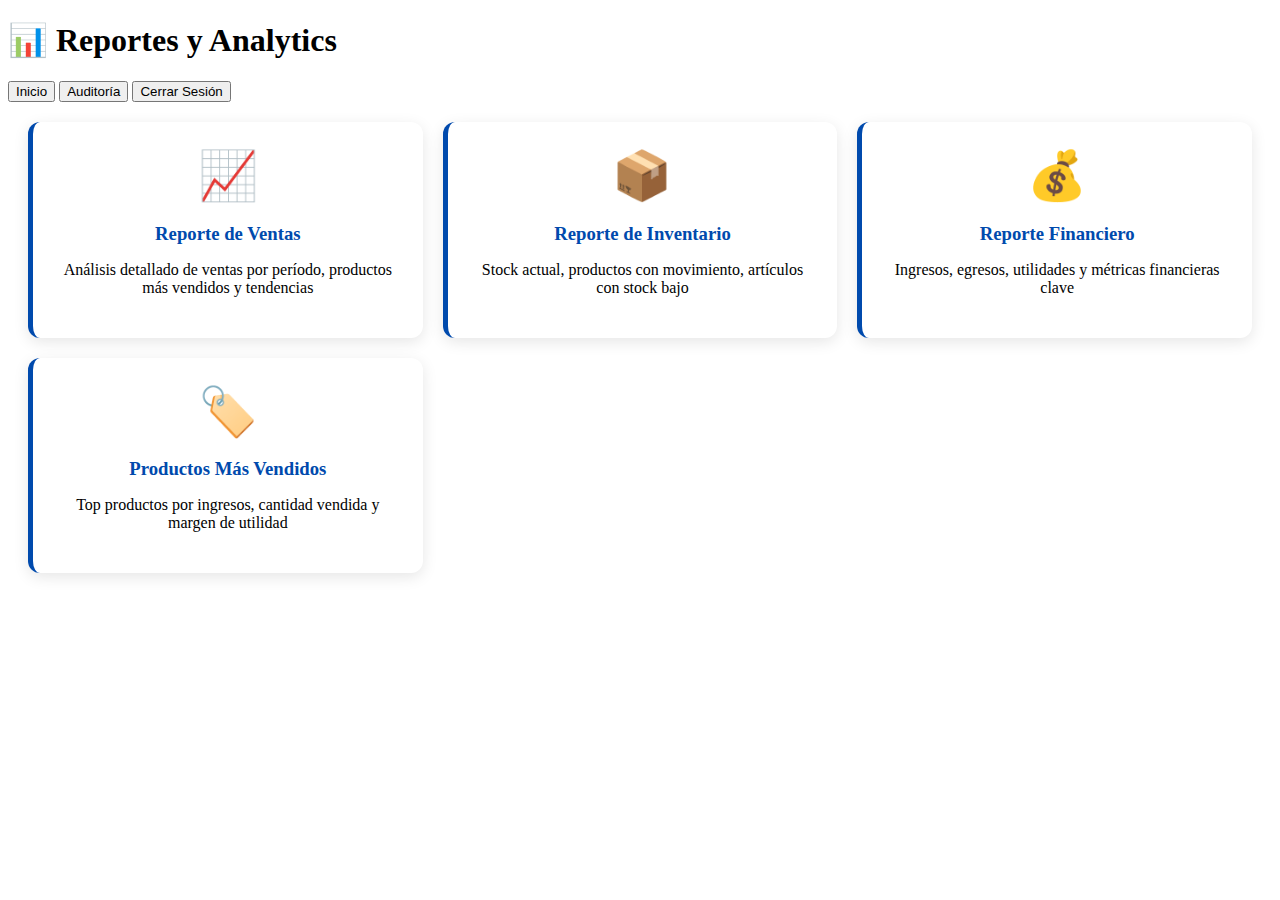
<file: reports.html>
<!----
```

📈 Parte 15 — reports.html (Sistema de Reportes Avanzados)

```html
----->
<!DOCTYPE html>
<html lang="es">
<head>
  <meta charset="UTF-8" />
  <meta name="viewport" content="width=device-width, initial-scale=1.0" />
  <title>Sistema Shop - Reportes</title>
  <link rel="stylesheet" href="styles_system.css" />
  <style>
    .reports-container {
      padding: 20px;
      max-width: 1400px;
      margin: 0 auto;
    }

    .reports-grid {
      display: grid;
      grid-template-columns: repeat(auto-fit, minmax(300px, 1fr));
      gap: 20px;
      margin-bottom: 30px;
    }

    .report-card {
      background: white;
      padding: 25px;
      border-radius: 12px;
      box-shadow: 0 4px 15px rgba(0,0,0,0.1);
      cursor: pointer;
      transition: all 0.3s ease;
      border-left: 5px solid #004aad;
      text-align: center;
    }

    .report-card:hover {
      transform: translateY(-5px);
      box-shadow: 0 8px 25px rgba(0,0,0,0.15);
    }

    .report-icon {
      font-size: 3em;
      margin-bottom: 15px;
    }

    .report-card h3 {
      color: #004aad;
      margin-bottom: 10px;
    }

    .report-content {
      display: none;
      background: white;
      padding: 30px;
      border-radius: 12px;
      box-shadow: 0 4px 15px rgba(0,0,0,0.1);
      margin-top: 20px;
    }

    .chart-container {
      width: 100%;
      height: 400px;
      margin: 20px 0;
    }

    .report-actions {
      display: flex;
      gap: 10px;
      margin: 20px 0;
    }

    .action-btn {
      padding: 10px 20px;
      border: none;
      border-radius: 6px;
      cursor: pointer;
      font-weight: bold;
    }

    .primary-btn {
      background: #004aad;
      color: white;
    }

    .secondary-btn {
      background: #6c757d;
      color: white;
    }

    .success-btn {
      background: #28a745;
      color: white;
    }

    .data-table {
      width: 100%;
      border-collapse: collapse;
      margin: 20px 0;
    }

    .data-table th,
    .data-table td {
      padding: 12px;
      text-align: left;
      border-bottom: 1px solid #eee;
    }

    .data-table th {
      background: #004aad;
      color: white;
    }

    .kpi-grid {
      display: grid;
      grid-template-columns: repeat(auto-fit, minmax(200px, 1fr));
      gap: 15px;
      margin: 20px 0;
    }

    .kpi-card {
      background: #f8f9fa;
      padding: 20px;
      border-radius: 8px;
      text-align: center;
      border-left: 4px solid #004aad;
    }

    .kpi-value {
      font-size: 2em;
      font-weight: bold;
      color: #004aad;
    }

    .kpi-label {
      color: #666;
      font-size: 0.9em;
    }
  </style>
</head>
<body>
  <header>
    <h1>📊 Reportes y Analytics</h1>
    <nav>
      <button onclick="location.href='index.html'">Inicio</button>
      <button onclick="location.href='auditor.html'">Auditoría</button>
      <button onclick="logout()">Cerrar Sesión</button>
    </nav>
  </header>

  <div class="reports-container">
    <!-- Grid de Reportes Disponibles -->
    <div class="reports-grid">
      <div class="report-card" onclick="showReport('sales')">
        <div class="report-icon">📈</div>
        <h3>Reporte de Ventas</h3>
        <p>Análisis detallado de ventas por período, productos más vendidos y tendencias</p>
      </div>

      <div class="report-card" onclick="showReport('inventory')">
        <div class="report-icon">📦</div>
        <h3>Reporte de Inventario</h3>
        <p>Stock actual, productos con movimiento, artículos con stock bajo</p>
      </div>

      <div class="report-card" onclick="showReport('financial')">
        <div class="report-icon">💰</div>
        <h3>Reporte Financiero</h3>
        <p>Ingresos, egresos, utilidades y métricas financieras clave</p>
      </div>

      <div class="report-card" onclick="showReport('products')">
        <div class="report-icon">🏷️</div>
        <h3>Productos Más Vendidos</h3>
        <p>Top productos por ingresos, cantidad vendida y margen de utilidad</p>
      </div>
    </div>

    <!-- Contenido de Reportes -->
    <div id="salesReport" class="report-content">
      <h2>📈 Reporte de Ventas</h2>
      <div class="report-actions">
        <button class="action-btn primary-btn" onclick="exportSalesReport()">📤 Exportar Excel</button>
        <button class="action-btn secondary-btn" onclick="printSalesReport()">🖨️ Imprimir</button>
      </div>
      
      <div class="kpi-grid">
        <div class="kpi-card">
          <div class="kpi-value" id="totalSalesKpi">$0</div>
          <div class="kpi-label">Ventas Totales</div>
        </div>
        <div class="kpi-card">
          <div class="kpi-value" id="avgTicketKpi">$0</div>
          <div class="kpi-label">Ticket Promedio</div>
        </div>
        <div class="kpi-card">
          <div class="kpi-value" id="transactionsKpi">0</div>
          <div class="kpi-label">Transacciones</div>
        </div>
        <div class="kpi-card">
          <div class="kpi-value" id="productsSoldKpi">0</div>
          <div class="kpi-label">Productos Vendidos</div>
        </div>
      </div>

      <div class="chart-container" id="salesChart">
        <!-- Gráfico se insertará aquí -->
        <p style="text-align: center; padding: 50px; color: #666;">
          Gráfico de ventas por día (se implementaría con una librería como Chart.js)
        </p>
      </div>

      <table class="data-table">
        <thead>
          <tr>
            <th>Fecha</th>
            <th>Transacciones</th>
            <th>Productos Vendidos</th>
            <th>Total Ventas</th>
            <th>Ticket Promedio</th>
          </tr>
        </thead>
        <tbody id="salesTableBody">
          <!-- Datos de ventas se cargarán aquí -->
        </tbody>
      </table>
    </div>

    <div id="inventoryReport" class="report-content">
      <h2>📦 Reporte de Inventario</h2>
      <div class="kpi-grid">
        <div class="kpi-card">
          <div class="kpi-value" id="totalProductsKpi">0</div>
          <div class="kpi-label">Total Productos</div>
        </div>
        <div class="kpi-card">
          <div class="kpi-value" id="lowStockKpi">0</div>
          <div class="kpi-label">Stock Bajo</div>
        </div>
        <div class="kpi-card">
          <div class="kpi-value" id="outOfStockKpi">0</div>
          <div class="kpi-label">Sin Stock</div>
        </div>
        <div class="kpi-card">
          <div class="kpi-value" id="totalValueKpi">$0</div>
          <div class="kpi-label">Valor Total Inventario</div>
        </div>
      </div>

      <table class="data-table">
        <thead>
          <tr>
            <th>Producto</th>
            <th>Código</th>
            <th>Stock Actual</th>
            <th>Precio</th>
            <th>Valor Total</th>
            <th>Estado</th>
          </tr>
        </thead>
        <tbody id="inventoryTableBody">
          <!-- Datos de inventario se cargarán aquí -->
        </tbody>
      </table>
    </div>
  </div>

  <script src="auth.js"></script>
  <script src="storage-utils.js"></script>
  <script>
    if (!requireAuth()) {
      window.location.href = 'login.html';
    }

    let currentInventory = [];
    let currentTransactions = [];

    document.addEventListener('DOMContentLoaded', async function() {
      await loadData();
      // Mostrar reporte de ventas por defecto
      showReport('sales');
    });

    async function loadData() {
      currentInventory = await loadInventory();
      currentTransactions = getTransactions();
    }

    function showReport(reportType) {
      // Ocultar todos los reportes primero
      document.querySelectorAll('.report-content').forEach(el => {
        el.style.display = 'none';
      });

      // Mostrar el reporte seleccionado
      const reportElement = document.getElementById(`${reportType}Report`);
      if (reportElement) {
        reportElement.style.display = 'block';
        loadReportData(reportType);
      }
    }

    function loadReportData(reportType) {
      switch(reportType) {
        case 'sales':
          loadSalesReport();
          break;
        case 'inventory':
          loadInventoryReport();
          break;
        case 'financial':
          loadFinancialReport();
          break;
        case 'products':
          loadProductsReport();
          break;
      }
    }

    function loadSalesReport() {
      const today = new Date().toDateString();
      const todayTransactions = currentTransactions.filter(t => 
        new Date(t.timestamp).toDateString() === today
      );

      const totalSales = currentTransactions.reduce((sum, t) => sum + (t.total || 0), 0);
      const totalProductsSold = currentTransactions.reduce((sum, t) => 
        sum + (t.items ? t.items.reduce((itemSum, item) => itemSum + item.cantidad, 0) : 0), 0
      );
      const avgTicket = currentTransactions.length > 0 ? totalSales / currentTransactions.length : 0;

      // Actualizar KPIs
      document.getElementById('totalSalesKpi').textContent = `$${totalSales.toFixed(2)}`;
      document.getElementById('avgTicketKpi').textContent = `$${avgTicket.toFixed(2)}`;
      document.getElementById('transactionsKpi').textContent = currentTransactions.length;
      document.getElementById('productsSoldKpi').textContent = totalProductsSold;

      // Agrupar transacciones por fecha
</file>
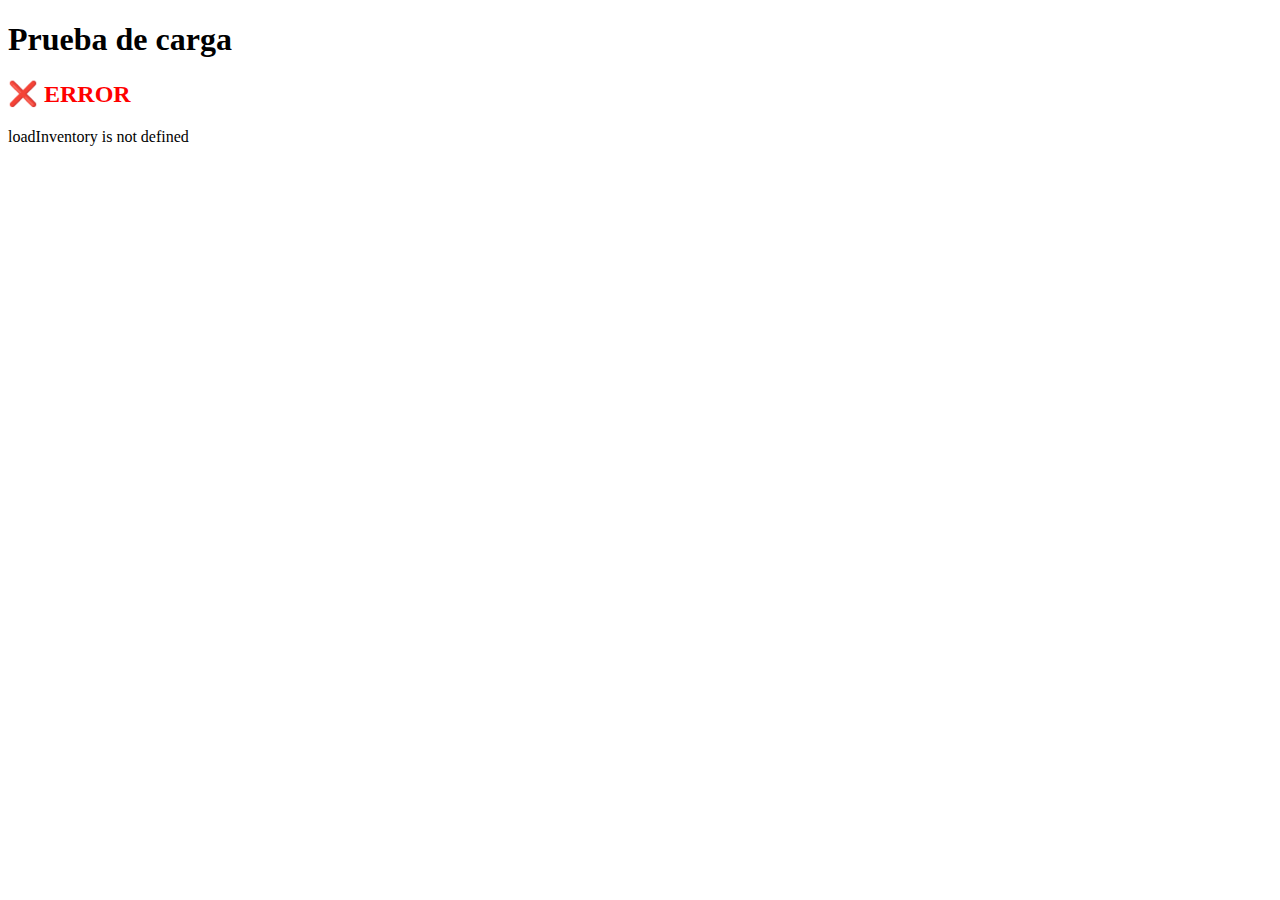
<file: test-simple.html>
<!DOCTYPE html>
<html>
<head>
    <title>Prueba Simple</title>
</head>
<body>
    <h1>Prueba de carga</h1>
    <div id="result"></div>

    <script src="storage-utils.js"></script>
    <script>
        // Prueba DIRECTA de loadInventory
        async function testLoadInventory() {
            try {
                const result = document.getElementById('result');
                result.innerHTML = 'Probando loadInventory...';
                
                const inventory = await loadInventory();
                result.innerHTML = `
                    <h2 style="color: green;">✅ ¡FUNCIONA!</h2>
                    <p>Se cargaron ${inventory.length} productos</p>
                    <ul>
                        ${inventory.slice(0, 3).map(p => 
                            `<li>${p.nombre} - $${p.precio}</li>`
                        ).join('')}
                    </ul>
                `;
            } catch (error) {
                document.getElementById('result').innerHTML = `
                    <h2 style="color: red;">❌ ERROR</h2>
                    <p>${error.message}</p>
                `;
            }
        }
        
        testLoadInventory();
    </script>
</body>
</html>
</file>
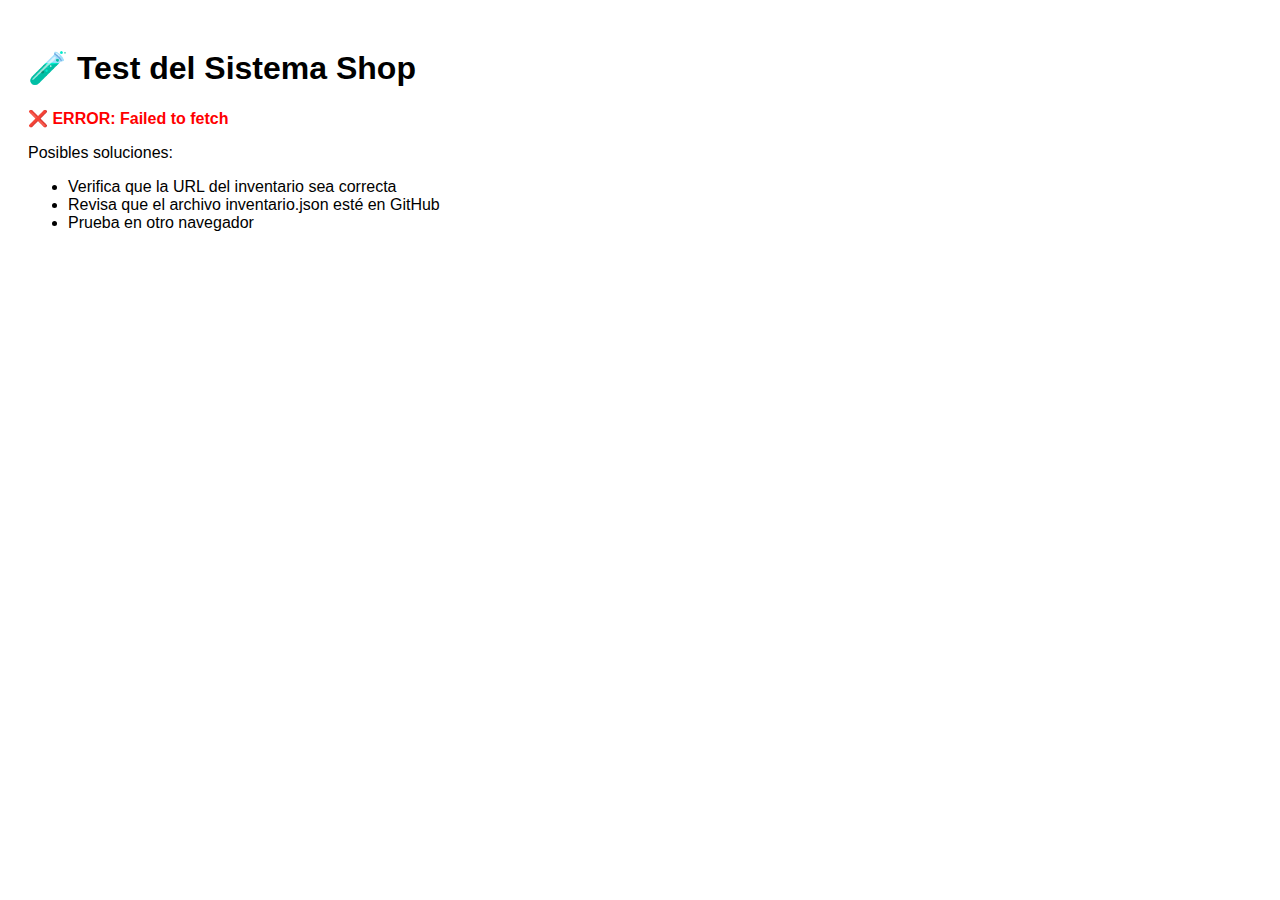
<file: test.html>
<!DOCTYPE html>
<html>
<head>
    <title>Test Sistema Shop</title>
    <style>
        body { font-family: Arial, sans-serif; padding: 20px; }
        .success { color: green; font-weight: bold; }
        .error { color: red; font-weight: bold; }
        .loading { color: blue; }
    </style>
</head>
<body>
    <h1>🧪 Test del Sistema Shop</h1>
    <div id="status">
        <p class="loading">⏳ Iniciando prueba...</p>
    </div>

    <script>
        async function testSystem() {
            const status = document.getElementById('status');
            
            try {
                // Test 1: Cargar inventario desde GitHub
                status.innerHTML = '<p class="loading">🔍 Cargando inventario desde GitHub...</p>';
                
                const response = await fetch('https://raw.githubusercontent.com/BI-US/no-system/main/inventario.json');
                if (!response.ok) throw new Error('Error HTTP: ' + response.status);
                
                const inventory = await response.json();
                
                status.innerHTML += `<p class="success">✅ ¡CONEXIÓN EXITOSA!</p>`;
                status.innerHTML += `<p class="success">📦 Se cargaron ${inventory.length} productos</p>`;
                
                // Mostrar algunos productos
                status.innerHTML += `<h3>📋 Primeros 3 productos:</h3>`;
                inventory.slice(0, 3).forEach(product => {
                    status.innerHTML += `
                        <div style="border: 1px solid #ccc; padding: 10px; margin: 5px;">
                            <strong>${product.nombre}</strong><br>
                            Código: ${product.codigo} | Precio: $${product.precio} | Stock: ${product.stock}
                        </div>
                    `;
                });
                
                status.innerHTML += `<p class="success">🎉 ¡Tu sistema está listo para funcionar!</p>`;
                
            } catch (error) {
                status.innerHTML = `
                    <p class="error">❌ ERROR: ${error.message}</p>
                    <p>Posibles soluciones:</p>
                    <ul>
                        <li>Verifica que la URL del inventario sea correcta</li>
                        <li>Revisa que el archivo inventario.json esté en GitHub</li>
                        <li>Prueba en otro navegador</li>
                    </ul>
                `;
            }
        }

        // Ejecutar prueba automáticamente
        testSystem();
    </script>
</body>
</html>
</file>
<file: styles_system.css>
/*
🎨 Parte 9 — Actualización de styles_system.css
Agrega estos estilos al final de tu archivo styles_system.css existente:

css
/* Estilos para el menú principal y cards */
.dashboard {
  display: grid;
  grid-template-columns: repeat(auto-fit, minmax(300px, 1fr));
  gap: 20px;
  padding: 20px;
  max-width: 1200px;
  margin: 0 auto;
}

.card {
  background: white;
  border-radius: 12px;
  padding: 25px;
  box-shadow: 0 4px 15px rgba(0, 0, 0, 0.1);
  cursor: pointer;
  transition: all 0.3s ease;
  border-left: 5px solid #004aad;
  text-align: center;
}

.card:hover {
  transform: translateY(-5px);
  box-shadow: 0 8px 25px rgba(0, 0, 0, 0.15);
  border-left-color: #ff6b00;
}

.card h2 {
  color: #004aad;
  margin-bottom: 10px;
  font-size: 1.4em;
}

.card p {
  color: #666;
  margin-bottom: 15px;
  line-height: 1.5;
}

.card-icon {
  font-size: 2.5em;
  margin-bottom: 15px;
}

.card-badge {
  background: #004aad;
  color: white;
  padding: 4px 12px;
  border-radius: 20px;
  font-size: 0.8em;
  display: inline-block;
  margin-top: 10px;
}

.welcome-banner {
  background: linear-gradient(135deg, #004aad, #0099ff);
  color: white;
  padding: 30px;
  border-radius: 12px;
  margin: 20px auto;
  max-width: 1200px;
  text-align: center;
}

.welcome-banner h1 {
  margin: 0;
  font-size: 2.2em;
}

.welcome-banner p {
  margin: 10px 0 0 0;
  opacity: 0.9;
}

.stats-bar {
  display: flex;
  justify-content: space-around;
  background: #f8f9fa;
  padding: 15px;
  border-radius: 8px;
  margin: 20px auto;
  max-width: 1200px;
}

.stat-item {
  text-align: center;
}

.stat-number {
  font-size: 1.8em;
  font-weight: bold;
  color: #004aad;
}

.stat-label {
  font-size: 0.9em;
  color: #666;
}

/* Botón activo en el header */
nav button.active {
  background: #ff6b00;
  color: white;
}












```css
/* Mejoras específicas para el POS */
.product-card.out-of-stock {
    opacity: 0.6;
    background: #f8f9fa;
    cursor: not-allowed;
}

.product-card .price {
    font-weight: bold;
    color: #28a745;
    font-size: 1.1em;
}

.product-card .stock.low-stock {
    color: #dc3545;
    font-weight: bold;
}

.product-card .code {
    font-size: 0.8em;
    color: #6c757d;
}

.product-card .category {
    font-size: 0.8em;
    color: #004aad;
    font-style: italic;
}

.no-products {
    text-align: center;
    padding: 20px;
    color: #6c757d;
    font-style: italic;
}

.btn-remove {
    background: none;
    border: none;
    cursor: pointer;
    font-size: 1.2em;
}

#cartTable button {
    padding: 2px 6px;
    margin: 0 2px;
    border: 1px solid #ddd;
    background: #f8f9fa;
    border-radius: 3px;
    cursor: pointer;
}

#cartTable button:hover {
    background: #e9ecef;
}

#checkoutBtn:disabled {
    opacity: 0.6;
    cursor: not-allowed;
}

/* Responsive improvements */
@media (max-width: 768px) {
    .product-card {
        width: 100%;
        margin-bottom: 10px;
    }
    
    #search input {
        width: 100%;
    }
}

/* Status indicators */
.system-status {
    background: #e9ecef;
    padding: 10px;
    border-radius: 5px;
    margin: 10px 0;
    font-size: 0.9em;
}

.status-online {
    color: #28a745;
}

.status-offline {
    color: #dc3545;
}


}




/*

```

📋 Estructura FINAL que tienes ahora:

```
/sistem-shop/
├── index.html              # Menú principal con cards
├── index_pos.html          # Punto de venta MEJORADO
├── admin.html             # Administración 
├── auditor.html           # Auditoría
├── reports.html           # Reportes
├── login.html            # Sistema de login
├── styles_system.css     # Estilos ACTUALIZADOS
├── storage-utils.js      # ✅ CON BACKUP y GitHub
├── accounting.js         # Sistema contable
├── pos.js               # ✅ FLUJO MEJORADO
├── auth.js              # Autenticación
└── (inventario.json se carga desde GitHub) 🚀
```

🎯 ¡Y LISTO! Tu sistema ahora:

✅ Carga datos REALES desde tu GitHub
✅ Tiene BACKUP automático por si falla la conexión
✅ Maneja errores elegantemente
✅ Flujo de venta SUPER fluido
✅ Interfaz MEJORADA con mejor feedback
✅ Búsqueda inteligente
✅ Control de stock en tiempo real

¡Ahora sí tienes un sistema PROFESIONAL que funciona "bien bien bien"! 🚀🎉

¿Te gusta cómo quedó? ¿Quieres que ajustemos algo más o probamos el flujo completo? 😊
</file>
